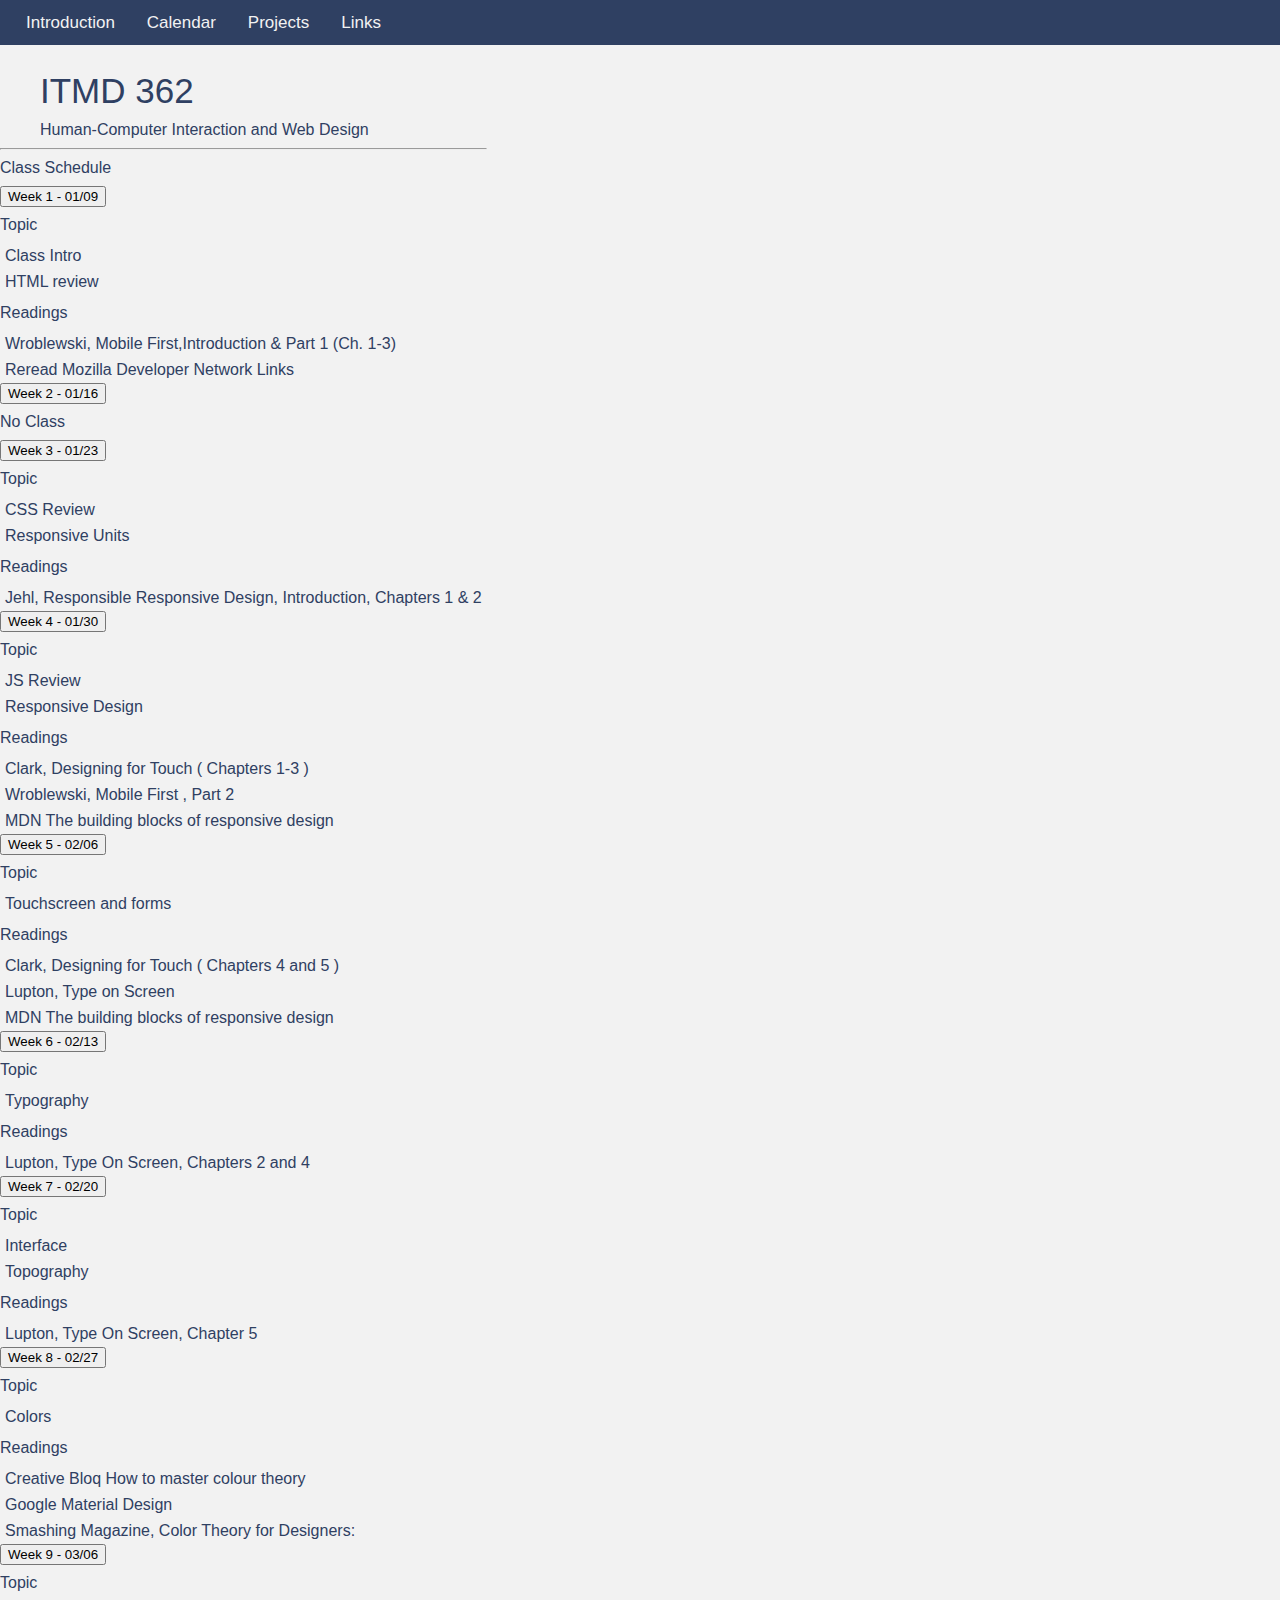
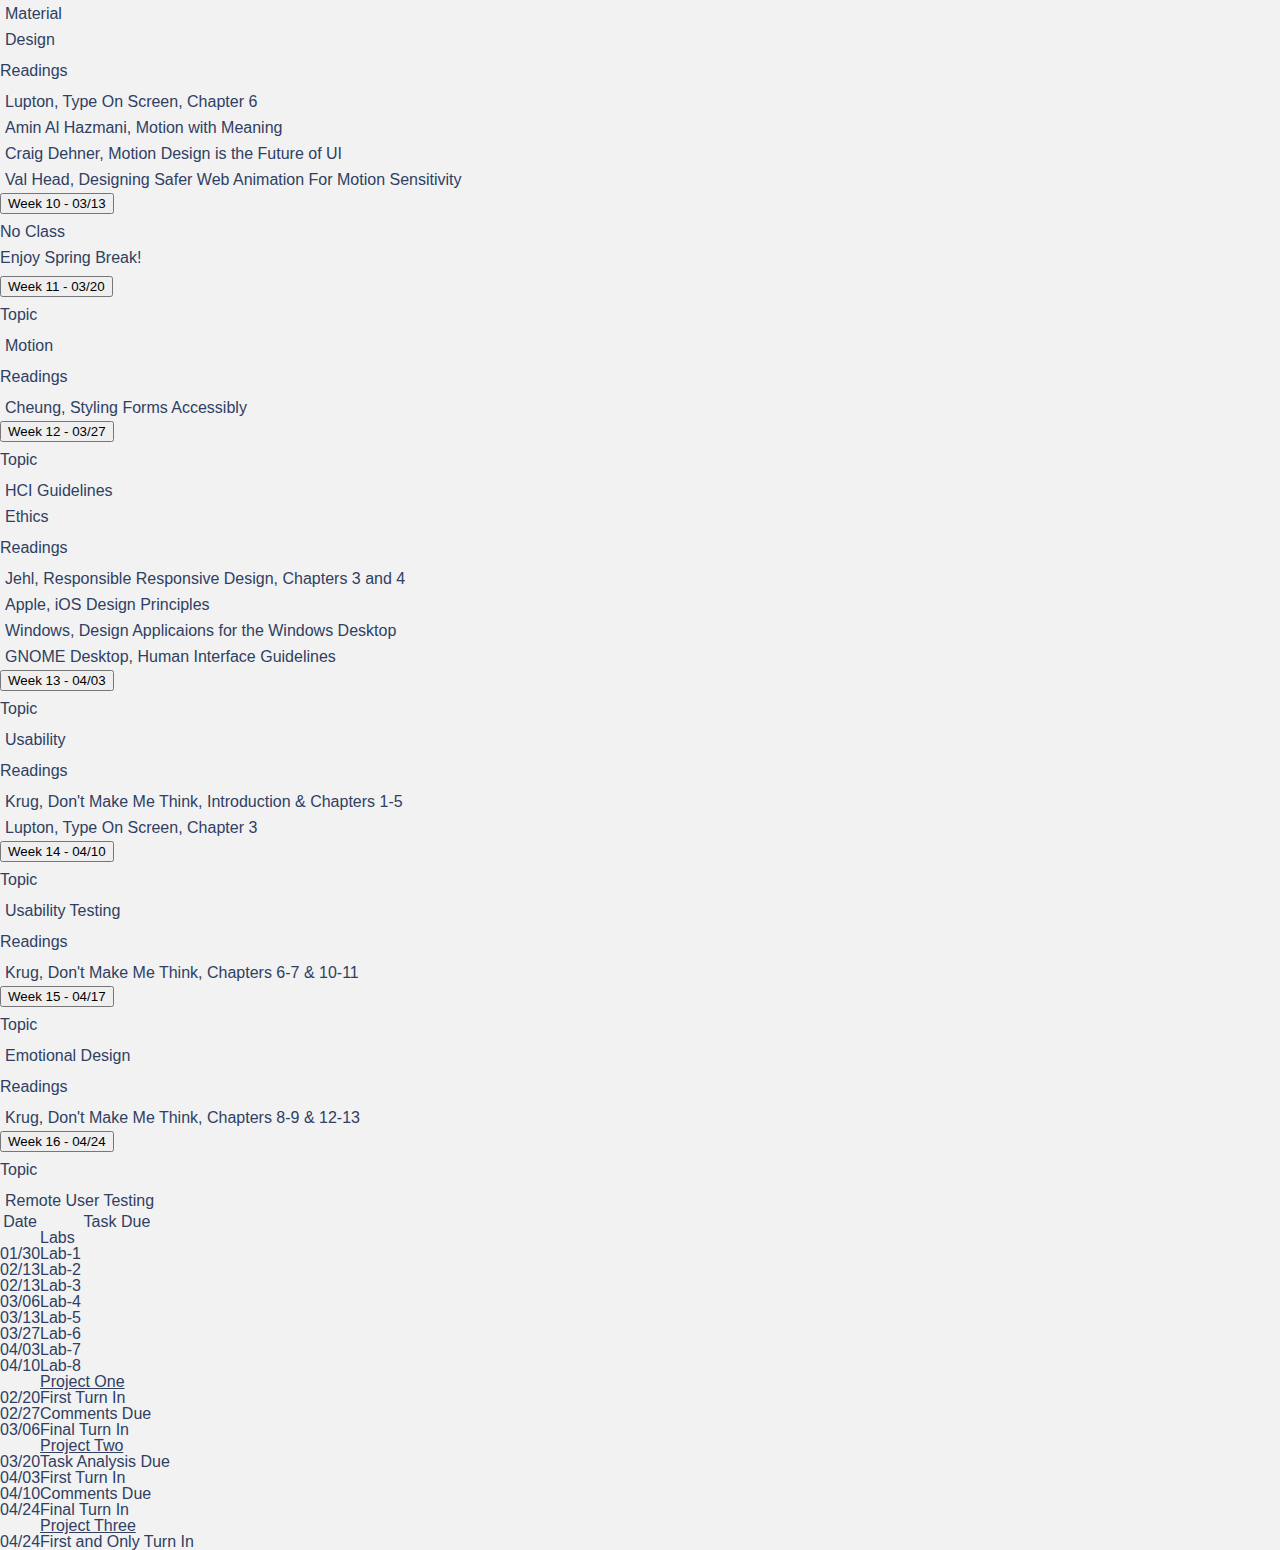
<file: calendar.html>
<!DOCTYPE html>
<html lang="en">
<head>
	<meta charset="utf-8">
	<title>ITMD 362: Human-Computer Interaction and Web Design (Spring 2018)</title>
	<meta name="viewport" content="width=device-width, initial-scale=1.0, shrink-to-fit=no" />
	<link rel="stylesheet" media="screen" href="css/stylesheetreset.css" />
	<link rel="stylesheet" href="css/screen.css" media="screen" />
	<link rel="icon" type="image/x-icon" href="http://web.iit.edu/sites/web/themes/iit_web/favicon.ico">
	<link rel="stylesheet" media="screen" href="css/stylesheetreset.css" />
	<link rel="stylesheet" media="screen" href="css/screen.css"  />
</head>
<body>
<header id="header">
<div class="navbar">
		<a href="index.html">Introduction</a>
        <a href="calendar.html">Calendar</a>
        <a href="projects.html">Projects</a>
        <a href="links.html">Links</a>
	</div>
</header>
	<h1>ITMD 362</h1>
	
	<h3 id="ClassHeader">Human-Computer Interaction and Web&nbsp;Design</h3><hr/>
	<h3 id="ClassID">Class Schedule</h3>


<button class="accordion">Week 1 - 01/09</button>
	<div class="panel">
	
		<h3>Topic</h3>
		<ul>
			<li>Class Intro</li>
			<li>HTML review</li>
		</ul>
	<h3>Readings</h3>
	<ol>
		<li>Wroblewski, <i>Mobile First</i>,Introduction & Part 1 (Ch. 1-3)</li>
		<li>Reread Mozilla Developer Network Links</li>
	</ol>
</div>

<button class="accordion">Week 2 - 01/16 </button>
<div class="panel">
	<h3>No Class</h3>
</div>

<button class="accordion">Week 3 - 01/23</button>
<div class="panel">
<h3>Topic</h3>
    <ul>
		<li>CSS Review</li>
		<li>Responsive Units</li>
	</ul>
	<h3>Readings</h3>
	<ol>
		<li>Jehl, <i>Responsible Responsive Design</i>, Introduction, Chapters 1 & 2</li>
	</ol>
</div>
<button class="accordion">Week 4 - 01/30</button>
<div class="panel">

	<h3>Topic</h3>
    <ul>
		<li>JS Review</li>
		<li>Responsive Design</li>
	</ul>
	<h3>Readings</h3>
	<ol>
		<li>Clark, <i>Designing for Touch</i> ( Chapters 1-3 )</li>
		<li>Wroblewski, <i>Mobile First</i> , Part 2</li>
		<li>MDN The building blocks of responsive design</li>
	</ol>
</div>

<button class="accordion">Week 5 - 02/06 </button>
<div class="panel">
	<h3>Topic</h3>
    <ul>
		<li>Touchscreen and forms</li>
	</ul>
	<h3>Readings</h3>
	<ol>
		<li>Clark, <i>Designing for Touch</i> ( Chapters 4 and 5 )</li>
		<li>Lupton, <i>Type on Screen</i></li>
		<li>MDN The building blocks of responsive design</li>
	</ol>
</div>

<button class="accordion">Week 6 - 02/13</button>
<div class="panel">
<h3>Topic</h3>
    <ul>
		<li>Typography</li>
	</ul>
	<h3>Readings</h3>
	<ol>
		<li>Lupton, <i>Type On Screen</i>, Chapters 2 and 4</li>
	</ol>
</div>
<button class="accordion">Week 7 - 02/20</button>
<div class="panel">

	<h3>Topic</h3>
    <ul>
		<li>Interface</li>
		<li>Topography</li>
	</ul>
	<h3>Readings</h3>
	<ol>
		<li>Lupton, <i>Type On Screen</i>, Chapter 5</li>
	</ol>
</div>

<button class="accordion">Week 8 - 02/27 </button>
<div class="panel">
	<h3>Topic</h3>
    <ul>
		<li>Colors</li>
	</ul>
	<h3>Readings</h3>
	<ol>
		<li>Creative Bloq How to master colour theory</li>
		<li>Google Material Design</li>
		<li>Smashing Magazine, Color Theory for Designers:</li>
	</ol>
</div>

<button class="accordion">Week 9 - 03/06</button>
<div class="panel">
<h3>Topic</h3>
    <ul>
		<li>Material</li>
		<li>Design</li>
	</ul>
	<h3>Readings</h3>
	<ol>
		<li>Lupton, <i>Type On Screen</i>, Chapter 6</li>
		<li>Amin Al Hazmani, Motion with Meaning</li>
		<li>Craig Dehner, Motion Design is the Future of UI</li>
		<li>Val Head, Designing Safer Web Animation For Motion Sensitivity</li>
	</ol>
</div>
<button class="accordion">Week 10 - 03/13</button>
<div class="panel">

	<h3>No Class</h3>
	<h3>Enjoy Spring Break!</h3>
</div>

<button class="accordion">Week 11 - 03/20 </button>
<div class="panel">
<h3>Topic</h3>
	<ul>
		<li>Motion</li>
	</ul>
	<h3>Readings</h3>
	<ol>
		<li>Cheung, Styling Forms Accessibly</li>
	</ol>
</div>

<button class="accordion">Week 12 - 03/27</button>
<div class="panel">
<h3>Topic</h3>
    <ul>
		<li>HCI Guidelines</li>
		<li>Ethics</li>
	</ul>
	<h3>Readings</h3>
	<ol>
		<li>Jehl, <i>Responsible Responsive Design</i>, Chapters 3 and 4</li>
		<li>Apple, iOS Design Principles</li>
		<li>Windows, Design Applicaions for the Windows Desktop</li>
		<li>GNOME Desktop, Human Interface Guidelines</li>
	</ol>
</div>
<button class="accordion">Week 13 - 04/03</button>
<div class="panel">

	<h3>Topic</h3>
    <ul>
		<li>Usability</li>
	</ul>
	<h3>Readings</h3>
	<ol>
		<li>Krug, <i>Don't Make Me Think</i>, Introduction & Chapters 1-5</li>
		<li>Lupton, <i>Type On Screen</i>, Chapter 3</li>
	</ol>
</div>

<button class="accordion">Week 14 - 04/10 </button>
<div class="panel">
	<h3>Topic</h3>
    <ul>
		<li>Usability Testing</li>
	</ul>
	<h3>Readings</h3>
	<ol>
		<li>Krug, <i>Don't Make Me Think</i>, Chapters 6-7 & 10-11</li>
	</ol>
</div>

<button class="accordion">Week 15 - 04/17</button>
<div class="panel">
<h3>Topic</h3>
    <ul>
		<li>Emotional Design</li>
	</ul>
	<h3>Readings</h3>
	<ol>
		<li>Krug, <i>Don't Make Me Think</i>, Chapters 8-9 & 12-13</li>
	</ol>
</div>
<button class="accordion">Week 16 - 04/24</button>
<div class="panel">
<h3>Topic</h3>
    <ul>
		<li>Remote User Testing</li>
	</ul>
</div>

<script>
var acc = document.getElementsByClassName("accordion");
var i;

for (i = 0; i < acc.length; i++) {
    acc[i].addEventListener("click", function() {
        this.classList.toggle("active");
        var panel = this.nextElementSibling;
        if (panel.style.display === "block") {
            panel.style.display = "none";
        } else {
            panel.style.display = "block";
        }
    });
}
</script>
<table id="table2">
<tr>
    <th>Date</th>
    <th>Task Due</th>
  </tr>
  <tr>
    <td> </td>
    <td>Labs</td>
  </tr>
  <tr>
    <td>01/30</td>
    <td>Lab-1</td>
  </tr>
  <tr>
    <td>02/13</td>
    <td>Lab-2</td>
  </tr>
  <tr>
    <td>02/13</td>
    <td>Lab-3</td>
  </tr>
  <tr>
    <td>03/06</td>
    <td>Lab-4</td>
  </tr>
  <tr>
    <td>03/13</td>
    <td>Lab-5</td>
  </tr>
  <tr>
    <td>03/27</td>
    <td>Lab-6</td>
  </tr>
  <tr>
    <td>04/03</td>
    <td>Lab-7</td>
  </tr>
  <tr>
    <td>04/10</td>
    <td>Lab-8</td>
  </tr>
  <tr>
    <td> </td>
    <td><u>Project One</u></td>
  </tr>
  <tr>
    <td>02/20</td>
    <td>First Turn In</td>
  </tr>
  <tr>
    <td>02/27</td>
    <td>Comments Due</td>
  </tr>
  <tr>
    <td>03/06</td>
    <td>Final Turn In</td>
  </tr>
  <tr>
    <td> </td>
    <td><u>Project Two</u></td>
  </tr>
  <tr>
    <td> 03/20</td>
    <td>Task Analysis Due</td>
  </tr>
  <tr>
    <td>04/03</td>
    <td>First Turn In</td>
  </tr>
  <tr>
    <td>04/10</td>
    <td>Comments Due</td>
  </tr>
   <tr>
    <td>04/24</td>
    <td>Final Turn In</td>
  </tr>
  <tr>
    <td> </td>
    <td><u>Project Three</u></td>
  </tr>
  <tr>
    <td>04/24</td>
    <td>First and Only Turn In</td>
  </tr>
  </table>
</body>
</html>
</file>
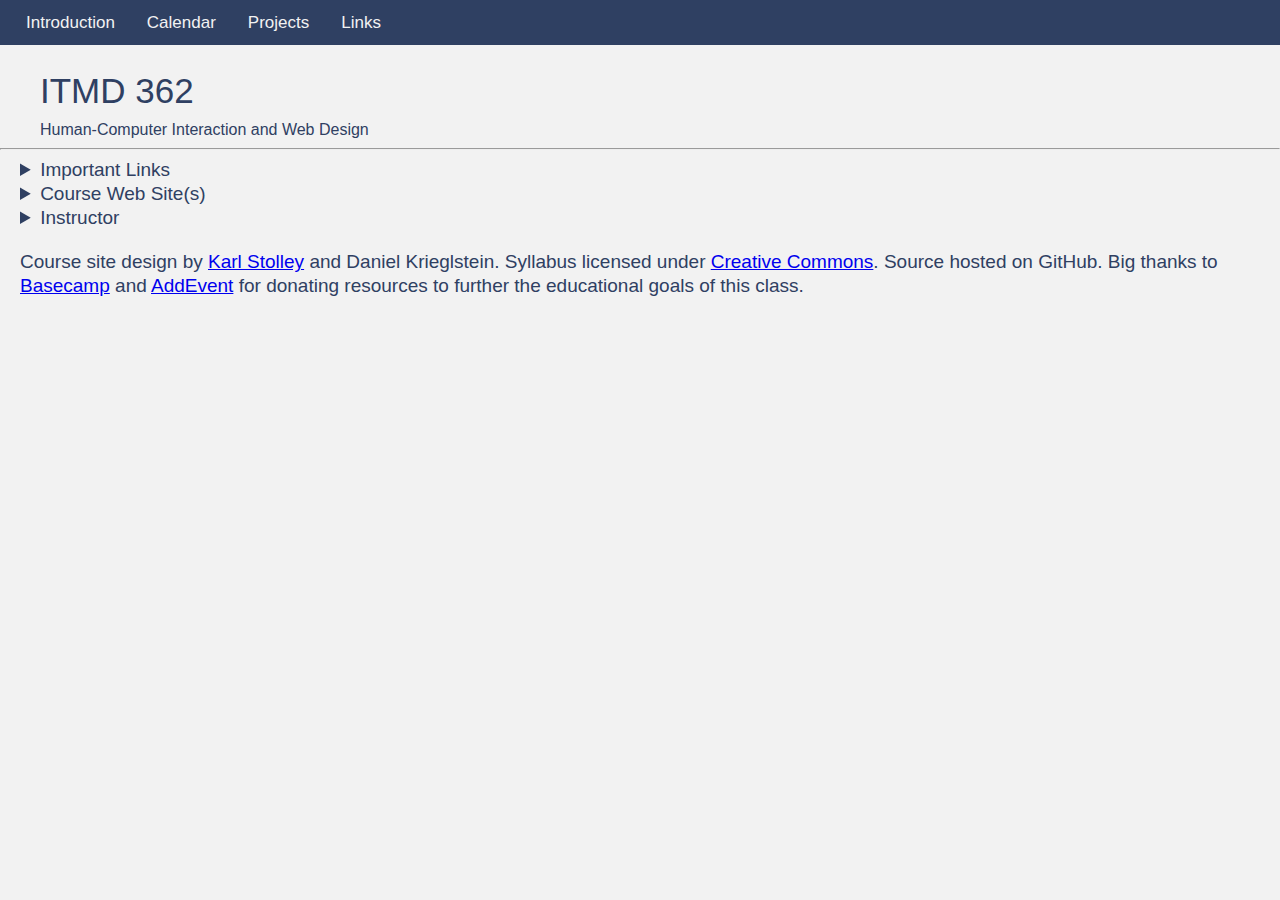
<file: links.html>
<!DOCTYPE html>
<html lang="en">

<head>
	<meta charset="utf-8">
	<title>ITMD 362: Human-Computer Interaction and Web Design (Spring 2018)</title>
	<meta name="viewport" content="width=device-width, initial-scale=1.0, shrink-to-fit=no" />
	<link rel="stylesheet" media="screen" href="css/stylesheetreset.css" />
	<link rel="stylesheet" href="css/screen.css" media="screen" />
	<link rel="icon" type="image/x-icon" href="http://web.iit.edu/sites/web/themes/iit_web/favicon.ico">
	
	
</head>

<body>
<header id="header">
	<div class="navbar">
		<a href="index.html">Introduction</a>
        <a href="calendar.html">Calendar</a>
        <a href="projects.html">Projects</a>
        <a href="links.html">Links</a>
	</div>
    </header>
	<h1>ITMD 362</h1>
	<h3 id="ClassHeader">Human-Computer Interaction and Web&nbsp;Design</h3>
	<hr/>

<aside id="links">
        <details>
          <summary>Important Links</summary>
          <div class="link-group">
            <section id="course-resources">
              <h4>Course Resources</h4>
              <ul>
                <li><a href="https://3.basecamp.com/3649431/projects/">Basecamp</a> (<a href="https://basecamp.com/help/3/guides/apps">apps</a>)</li>
                <li><a href="https://github.com/dkriegls/itmd-362-spring2018">Github repository for his class</a></li>
                <li><a href="syllabus.html">Syllabus</a></li>
              </ul>
            </section>
            <section id="essential-tools">
              <h4>Essential Tools</h4>
              <ul id="essential-links">
                <li><a href="https://validator.w3.org/">HTML Validator</a> (W3.org)</li>
                <li><a href="https://jigsaw.w3.org/css-validator/">CSS Validator</a> (W3.org)</li>
                <li><a href="http://jshint.com/">JSHint</a> (Web)</li>
                <li><a href="http://esprima.org/demo/validate.html">JS Validator</a> (Esprima)</li>
                <li><a href="http://meyerweb.com/eric/tools/css/reset/reset.css">Eric Meyer CSS Reset</a></li>
              </ul>
            </section>
            <section id="essential-references">
              <h4>Essential References</h4>
              <ul>
                <li id="mdn"><a href="https://developer.mozilla.org/en-US/">Mozilla Developer Network</a> (MDN)
                  <ul>
                    <li><a href="https://developer.mozilla.org/en-US/docs/Web/HTML/Reference">HTML</a> &#x2215;
                      <a href="https://developer.mozilla.org/en-US/docs/Web/CSS/Reference">CSS</a> &#x2215;
                      <a href="https://developer.mozilla.org/en-US/docs/Web/JavaScript/Reference">JavaScript</a>
                      <li><a href="https://developer.mozilla.org/en-US/docs/Web/Reference/API">Web APIs &#x26; DOM</a></li>
                    </ul>
                  </li>
                  <li id="technical-specifications">Technical Specifications
                    <ul>
                      <li><a href="http://www.w3.org/TR/html5/">HTML5</a> (W3C)</li>
                      <li><a href="https://developers.whatwg.org">HTML: The Living Standard</a> (WHATWG)</li>
                      <li><a href="http://www.w3.org/Style/CSS/Overview.en.html">CSS</a> (W3C)</li>
                      <li><a href="http://www.ecma-international.org/ecma-262/7.0/index.html">ECMAScript 2016</a> (Ecma)</li>
                    </ul>
                  </li>
                </ul>
              </section>
          </div>
        </details>
          <section id="websites">
            <details>
              <summary>Course Web Site&#40;s&#41;</summary>
              <a href="https://dkriegls.github.io/itmd-362-spring2018/"><p>Course Web Site</p></a>
            </details>
          </section>
        </aside>
        <aside id="instructor">
          <details>
            <summary>Instructor</summary>
            <ul>
              <li><a href="https://appliedtech.iit.edu/people/daniel-krieglstein">Prof. Daniel Krieglstein</a></li>
              <li><a href="mailto:dkriegls@gmail.com">dkriegls@gmail.com</a></li>
              <li><a href="https://www.linkedin.com/in/danielkrieglstein">danielkrieglstein</a> on Linkedin</li>
              <li id="office-hours">
                <b>Office hours are by request just before or after class or via GChat when avaiable</b>. I&#39;m ususally signed into GChat.
                Message me any time. I always make students a priority.
              </li>
            </ul>
          </details>
        </aside>
        <footer id="footer">
          <p class="fineprint">
            Course site design by <a href="https://karlstolley.com/">Karl Stolley</a> and Daniel Krieglstein.
            Syllabus licensed under
            <a href="http://creativecommons.org/licenses/by/4.0/" rel="license">Creative Commons</a>.
            Source hosted on GitHub. Big thanks to
            <a href="https://basecamp.com">Basecamp</a> and
            <a href="https://www.addevent.com/">AddEvent</a> for donating resources to further
            the educational goals of this class.
          </p>
        </footer>

      
     </body>
</html>
</file>
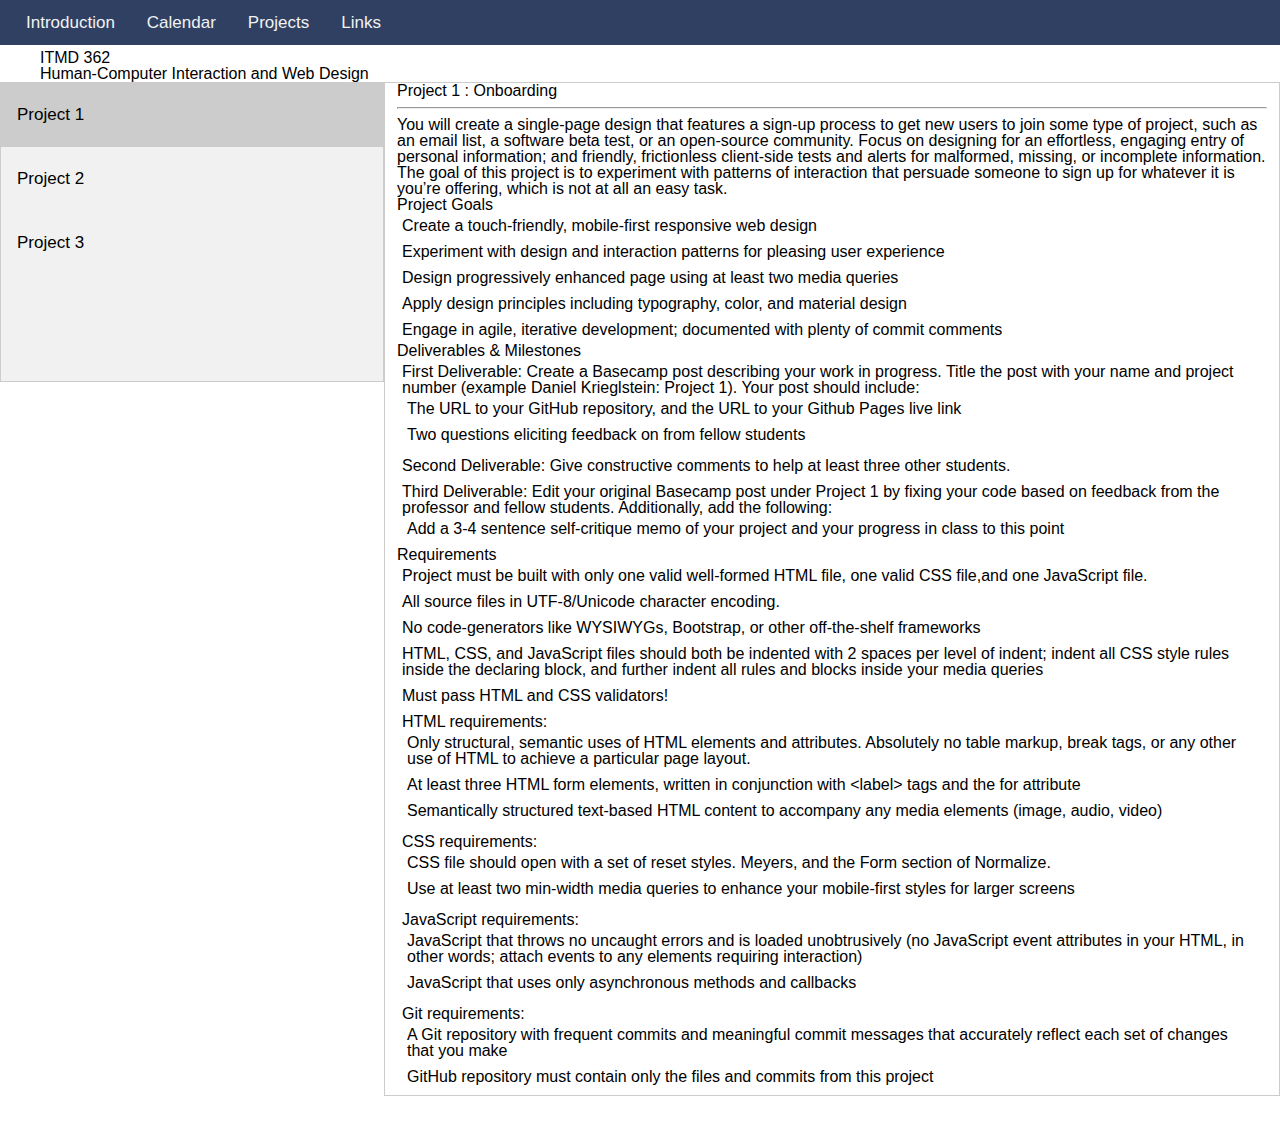
<file: projects.html>
<!DOCTYPE html>
<html lang="en">

<head>
	<meta charset="utf-8">
	<title>ITMD 362: Human-Computer Interaction and Web Design (Spring 2018)</title>
	<meta name="viewport" content="width=device-width, initial-scale=1.0, shrink-to-fit=no" />
	<link rel="stylesheet" media="screen" href="css/stylesheetreset.css" />
	<link rel="stylesheet" href="OLDcss/projectscreen.css" media="screen" />
	<link rel="icon" type="image/x-icon" href="http://web.iit.edu/sites/web/themes/iit_web/favicon.ico">
	
	
</head>

<body>
<header id="header">
	<div class="navbar">
		<a href="index.html">Introduction</a>
        <a href="calendar.html">Calendar</a>
        <a href="projects.html">Projects</a>
        <a href="index.html#links">Links</a>
	</div>
    </header>
	<h1>ITMD 362</h1>
	<h3 id="ClassHeader">Human-Computer Interaction and Web&nbsp;Design</h3>
<div class="tab">
  <button class="tablinks" onclick="openCity(event, 'Project1')" id="defaultOpen">Project 1</button>
  <button class="tablinks" onclick="openCity(event, 'Project2')">Project 2</button>
  <button class="tablinks" onclick="openCity(event, 'Project3')">Project 3</button>
</div>


<div id="Project1" class="tabcontent">
	<h2>Project 1 : Onboarding</h2>
	<hr/>
	<section>
		<p>
		You will create a single-page design that features a sign-up process to get new users to join some 
		type of project, such as an email list, a software beta test, or an open-source community. Focus on 
		designing for an effortless, engaging entry of personal information; and friendly, frictionless 
		client-side tests and alerts for malformed, missing, or incomplete information. The goal of this
		project is to experiment with patterns of interaction that persuade someone to sign up for whatever
		it is you’re offering, which is not at all an easy task.
		</p>
	<h3>Project Goals</h3>
	<ul>
		<li>Create a touch-friendly, mobile-first responsive web design</li>
		<li>Experiment with design and interaction patterns for pleasing user experience</li>
		<li>Design progressively enhanced page using at least two media queries</li>
		<li>Apply design principles including typography, color, and material design</li>
		<li>Engage in agile, iterative development; documented with plenty of commit comments</li>
	</ul>
	</section>
	<section class="deliverables">
	<h4>Deliverables &amp; Milestones</h4>
	<ol>
		<li>
			<strong>First Deliverable:</strong> Create a Basecamp post describing your work
			in progress. Title the post with your name and project number (example Daniel Krieglstein: Project 1). Your post should
			include:
			<ul>
				<li>The URL to your GitHub repository, and the URL to your Github Pages live link</li>
				<li>Two questions eliciting feedback on from fellow students</li>
			</ul> 
		</li>
		<li><strong>Second Deliverable:</strong> Give constructive comments to help at least three other students.</li>
		<li><strong>Third Deliverable:</strong> Edit your original Basecamp post under Project 1 by fixing your code 
			based on feedback from the professor and fellow students. Additionally, add the following:
		<ul>
			<li>Add a 3-4 sentence self-critique memo of your project and your progress in class to this point</li>
		</ul>
		</li>
	</ol>
	</section>
	<section class="requirements">
		<h4>Requirements</h4>
		<ul>
			<li>Project must be built with only one valid well-formed HTML file, one valid CSS file,and one JavaScript file.</li>
			<li>All source files in UTF-8/Unicode character encoding.</li>
			<li>No code-generators like WYSIWYGs, Bootstrap, or other off-the-shelf frameworks</li>
			<li>HTML, CSS, and JavaScript files should both be indented with 2 spaces per level of
				indent; indent all CSS style rules inside the declaring block, and further indent all
				rules and blocks inside your media queries</li>
			<li>Must pass HTML and CSS validators!</li>
			<li>HTML requirements:
			<ol>
				<li>Only structural, semantic uses of HTML elements and attributes. <b>Absolutely no</b>
					table markup, break tags, or any other use of HTML to achieve a particular page
					layout.
				</li>
				<li>At least three HTML form elements, written in conjunction with
					<code>&lt;label&gt;</code> tags and the <code>for</code> attribute</li>
				<li>Semantically structured text-based HTML content to accompany any media elements (image, audio, video)</li>
			</ol>
			</li>
			<li>CSS requirements:
				<ol>
					<li>CSS file should open with a set of reset styles. Meyers, and the Form section of Normalize. </li>
					<li>Use at least two min-width media queries to enhance your mobile-first styles for larger screens</li>
				</ol>
			</li>
			<li>JavaScript requirements:
				<ol>
					<li>
						JavaScript that throws no uncaught errors and is loaded unobtrusively (no JavaScript
						event attributes in your HTML, in other words; attach events to any elements
						requiring interaction)
					</li>
					<li>JavaScript that uses only asynchronous methods and callbacks</li>
				</ol>
			</li>
			<li>Git requirements:
				<ol>
					<li>A Git repository with frequent commits and meaningful commit messages that accurately reflect each set of changes that you make</li>
					<li>GitHub repository must contain <b>only</b> the files and commits from this project</li>
				</ol>
			</li>
		</ul>
	</section>
	</div>

	<div id="Project2" class="tabcontent">
		<h2>Redesign THIS! Website</h2>
		<hr/>
			<section class="description">
				<h4>Project Description</h4>
				<p>
				Some of the very worst designed websites you’ll come across are for banking, credit card
				payment, HR portals, and other non-optional websites for certain classes of customers or
				workers. Self-selected teams of 3 students will redesign this website. Additionally, you will
				add a compelling log in page, as if this were an on-line course for sale. Your redesigned should 
				employ sound principles of human-computer interaction, user experience, and emotional design.
				</p>
			</section>
			<section class="goals">
				<h4>Project Goals</h4>
				<ul>
					<li>Conduct a task analysis for creating a user-centered design</li>
					<li>
						Apply design principles including color/material, typography, accessible media, and
						grid-based design.
					</li>
					<li>
						Execute a progressively enhanced, touch-friendly, mobile-first responsive design focused
						on system users and tasks.
					</li>
					<li>
						Write informative text content; catch error conditions and guide users accordingly.
					</li>
					<li>Experiment with design and interaction patterns for pleasing user experience.</li>
					<li>
						Engage in agile, iterative web design and development within a team-based work-flow on
						GitHub, via pull requests and code reviews.
					</li>
				</ul>
			</section>
			<section class="deliverables">
				<h4>Deliverables &amp; Milestones</h4>
				<ol>
					<li>
						<strong>Lab 5</strong> Whole team: Create a group or join a group on Basecamp
						Project 2: Group Sign Up. Groups should be 3 people each. Group names should be creative. Each group 
						member should list their GitHub username and one team member should be chosen to initiate lab 5.
					</li>
					<li>
						<strong>First Deliverable: Task Analysis</strong> Whole Team: Create a Basecamp post describing your work in 
						progress. Title the post with your team name and project number (example: Team Wonder Women - Project 2). Your post should include 
						the full names of all team members, and a screen-by-screen task analysis of your redesign. Use screen shots and simple text to explain your plan of action.
					</li>
					<li>
						<strong>Second Deliverable:</strong> Whole Team: Update your project 2 Basecamp post with the URL to 
						your group GitHub repository, live link (GitHub pages), and two questions eliciting feedback from fellow students.
					</li>
					<li>
						<strong>Comments:</strong> Individual: Give constructive comments
						to help at least three other teams.
					</li>
					<li>
						<strong>Final Deliverable:</strong>Whole Team: Revise your team Basecamp post under Project 2
						to add links to each member's individual fork of the group GitHub repository. Individual forks should include README.md files with
						following:
						<ul>
							<li>
								A 3-4 sentence self-critique memo of your project and your progress in class to this point.
							</li>
						</ul>
					</li>
				</ol>
			</section>
			<section class="requirements">
				<h4>Requirements</h4>
				<ul>
					<li>
						All source files in UTF-8/Unicode character encoding.
					</li>
					<li>
						No code-generators like WYSIWYGs, Bootstrap, or other off-the-shelf frameworks
					</li>
					<li>
						HTML, CSS, and JavaScript files should both be indented with 2 spaces per level 
						of indent; indent all CSS style rules inside the declaring block, and further indent all 
						rules and blocks inside your media queries.
					</li>
					<li>Must pass HTML and CSS validators!</li>
					<li>HTML requirements:
					<ol>
						<li>
							Only structural, semantic uses of HTML elements and attributes. <b>Absolutely no</b>
							table markup, break tags, or any other use of HTML to achieve a particular page
							layout.
						</li>
						<li>
							Valid HTML form elements, written in conjunction with <code>&lt;label&gt;</code>
							tags and the <code>for</code> attribute.
						</li>
						<li>
							Semantically structured text-based HTML content to accompany any media elements
							(image, audio, video)
						</li>
					</ol>
					</li>
					<li>CSS requirements:
					<ol>
						<li>
							CSS file should open with a set of reset styles. Meyers, and the Form section of Normalize.
						</li>
						<li>
							Use at least two min-width media queries to enhance your mobile-first styles for
							larger screens.
						</li>
					</ol>
					</li>
					<li>JavaScript requirements:
					<ol>
						<li>
							JavaScript that throws no uncaught errors and is loaded unobtrusively (no JavaScript
							event attributes in your HTML, in other words; attach events to any elements
							requiring interaction).
						</li>
						<li>
							JavaScript that uses only asynchronous methods and callbacks
						</li>
					</ol>
					</li>
					<li>Git requirements:
					<ol>
					<li>
						Whole team: A shared team Git repository with frequent commits from each team member
						and meaningful commit messages that accurately reflect each set of changes.
					</li>
					<li>
						Each team member: An individual Git repository with feature branches, frequent
						commits, and meaningful commit messages that accurately reflect each set of changes
						that you make, including experimental work that you ultimately might not push
						upstream to the shared group repository.
					</li>
					<li>
						All GitHub repositories (team and individual) must contain <b>only</b> the files and
						commits from this project.
					</li>
					</ol>
					</li>
				</ul>
			</section>
			</div>

			<div id="Project3" class="tabcontent">
				<h2>User-Tested, Revised Web Portal</h2>
				<hr/>
				<section class="description">
					<h4>Project Description</h4>
					<p>
						The final project of the course asks you to subject your group’s redesign
						project to a series of low-stakes user tests, and to suggest improvements to the 
						website, based on what you learn through your user tests.
					</p>
					<p>
						You should structure your tests around the guidance in Chapter 9 of Krug’s book. You are
						welcome to use as a starting point his sample script and recording release
						form available <a href="http://www.sensible.com/downloads-rsme.html">at Krug’s
						website</a>. However, your script must be modified to match your specific project and
						tasks, obviously.
					</p>
				</section>
				<section class="goals">
					<h4>Project Goals</h4>
					<ul>
						<li>
							Evaluate user interface designs with human subjects.
						</li>
						<li>
							Demonstrate how user-centered concerns can be incorporated into system development life
							cycles.
						</li>
						<li>
							Explain the need to evaluate system usability.
						</li>
						<li>
							Conduct usability tests on mobile and traditional devices.
						</li>
					</ul>
				</section>
				<section class="deliverables">
					<h4>Deliverables &amp; Milestones</h4>
					<ol class="deliverables">
						<li>
							Create a Basecamp post for the group describing your work.
							Title the post with the same group name and project 3. Your post should include the names of your group members and the
							following&#x3a;
						<ul>
							<li>
								Testing script with a welcome to your participant, an explanation of the process, and an outline of the exact
								tasks you will be asking participants to complete.
							</li> 
							<li>Testing notes + 3 major issues per participant.</li>
							<li>A group-authored recommendation report on the three most pressing issues identified through your testing, including:
							<ul>
								<li>an explanation as to why the issues you’ve selected are most pressing.</li>
								<li>possible approach to implementing fixes/improvements to address the issue.</li>
								<li>future usability tests you’d run to ensure the quality of the fix.</li>
								</ul>
							</li>
						</ul>
						</li>
					</ol>
				</section>
				<section class="requirements">
					<h4>Requirements</h4>
					<ul>
						<li>
							Test your site with three different participants <b>not</b> in our class. At least one
							participant should use a mobile device (phone or tablet); at least one should use a
							traditional device (desktop or laptop)
						</li>
						<li>
							When possible, have participants use their own devices (but have a backup device ready
							to use)
						</li>
						<li>
							Figure out how to best involve online students in your group who cannot be present on
							campus for testing; include those details in your site plan
						</li>
					</ul>
				</section>
        
     
</div>	
<script>
function openCity(evt, cityName) {
    var i, tabcontent, tablinks;
    tabcontent = document.getElementsByClassName("tabcontent");
    for (i = 0; i < tabcontent.length; i++) {
        tabcontent[i].style.display = "none";
    }
    tablinks = document.getElementsByClassName("tablinks");
    for (i = 0; i < tablinks.length; i++) {
        tablinks[i].className = tablinks[i].className.replace(" active", "");
    }
    document.getElementById(cityName).style.display = "block";
    evt.currentTarget.className += " active";
}

// Get the element with id="defaultOpen" and click on it
document.getElementById("defaultOpen").click();
</script>
</body>
</html>
</file>
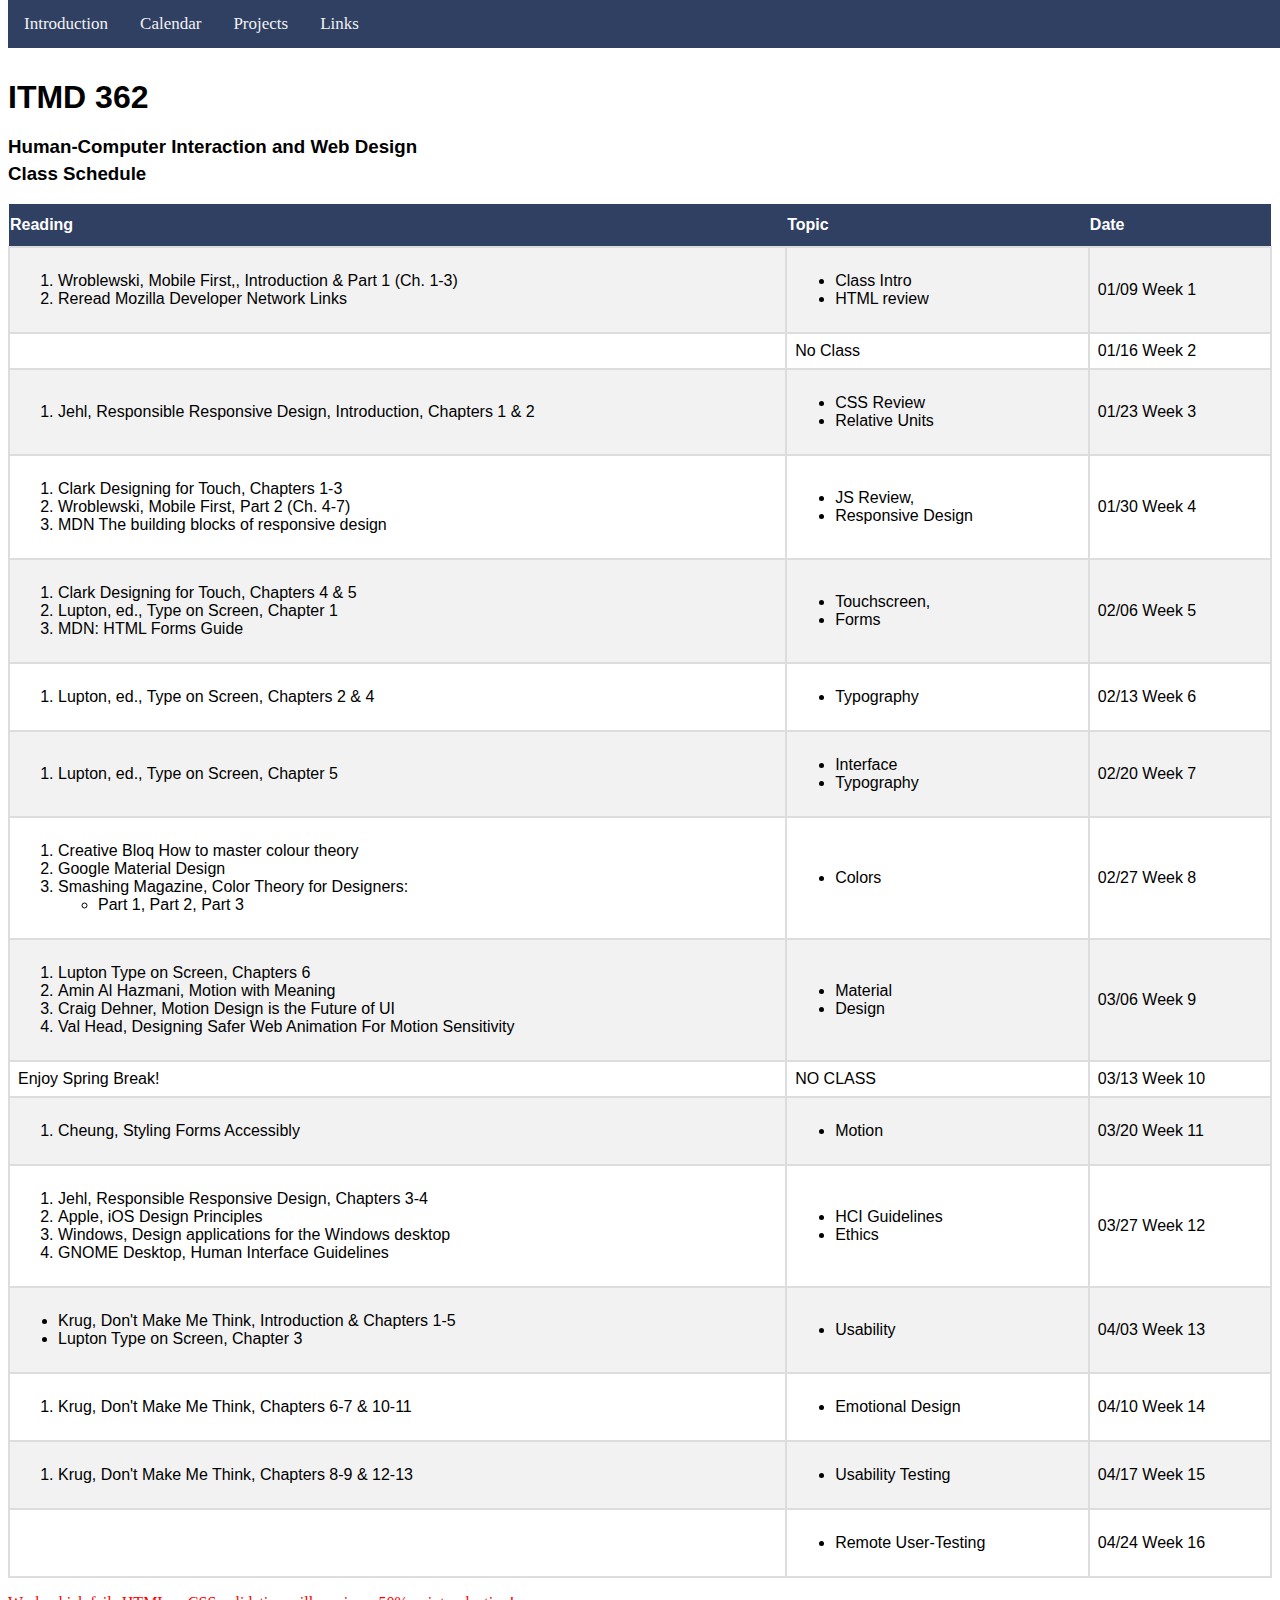
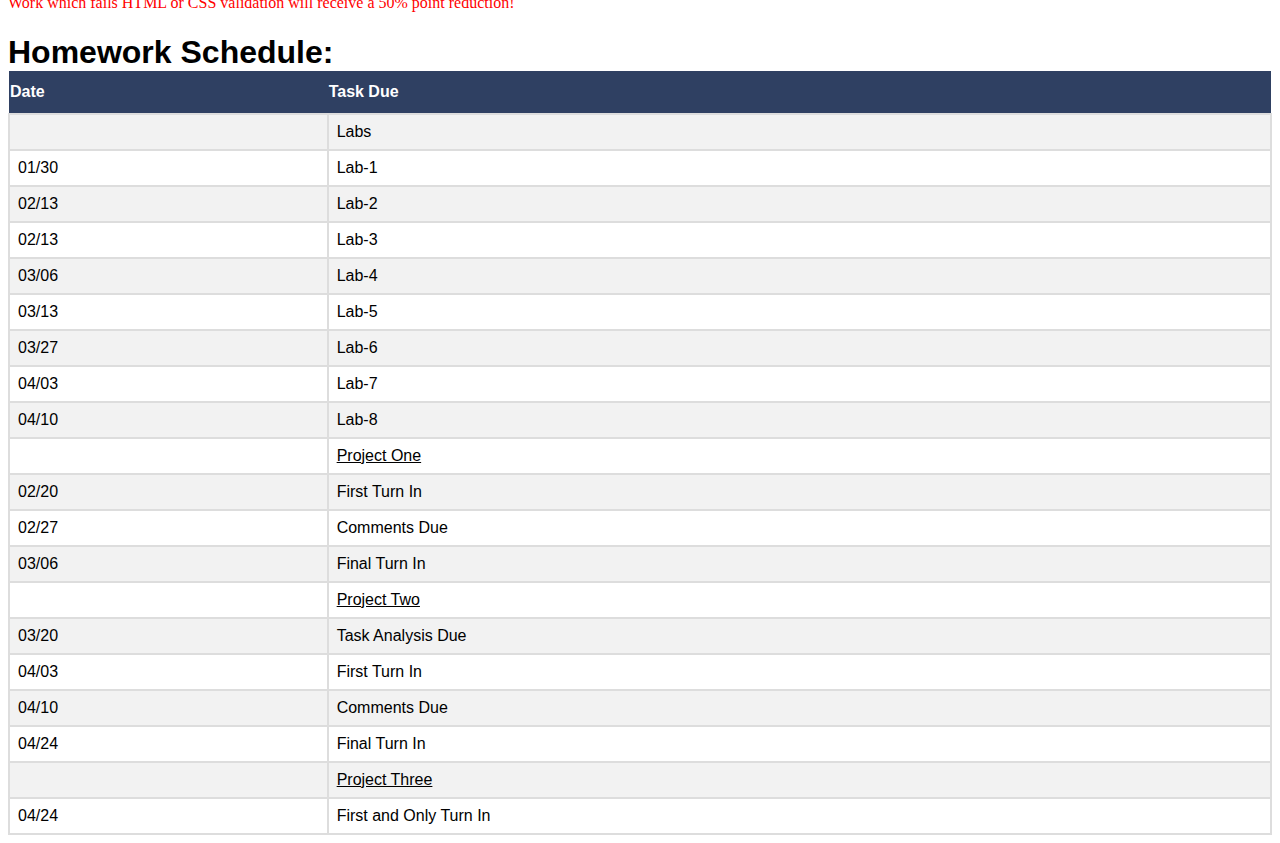
<file: calendar/calendar.html>
<!DOCTYPE html>
<html lang="en">
<head>
	<title>Course Calendar</title>
	<link rel="stylesheet" media="screen" href="project2.css" />
</head>
<body>
<header>
<div class="navbar">
		<a href="../index.html">Introduction</a>
        <a href="../calendar/calendar.html">Calendar</a>
        <a href="../projects/projects.html">Projects</a>
        <a href="../index.html#links">Links</a>
	</div>
</header>
	<h1>ITMD 362</h1>
	
	<h3 id="ClassHeader">Human-Computer Interaction and Web&nbsp;Design</h3>
	<h3>Class Schedule</h3>
<table id="table">
  <tr>
    <th>Reading</th>
    <th>Topic</th>
    <th>Date</th>
  </tr>
  <tr>
    <td><ol>
  <li>Wroblewski, Mobile First,,
Introduction & Part 1 (Ch. 1-3)</li>
  <li>Reread Mozilla Developer Network Links</li>
</ol></td>
    <td><ul>
  <li>Class Intro</li>
  <li>HTML review</li>
	</ul> </td>
    <td>01/09 Week 1</td>
  </tr>
  <tr>
    <td> </td>
    <td>No Class</td>
    <td>01/16 Week 2</td>
  </tr>
  <tr>
   <td><ol>
  <li>Jehl, Responsible Responsive Design,
Introduction, Chapters 1 & 2</li>
  </ol></td>
    <td><ul>
  <li>CSS Review</li>
  <li>Relative Units</li>
	</ul></td>
    <td>01/23 Week 3</td>
  </tr>
  <tr>
    <td><ol>
  <li>Clark Designing for Touch,
Chapters 1-3</li>
	<li>Wroblewski, Mobile First,
Part 2 (Ch. 4-7)</li>
	<li>MDN The building blocks of responsive design</li>
  </ol></td>
    <td><ul>
  <li>JS Review, </li>
  <li>Responsive Design</li>
	</ul></td>
    <td>01/30 Week 4</td>
  </tr>
  <tr>
    <td><ol>
  <li>Clark Designing for Touch,
Chapters 4 & 5</li>
	<li>Lupton, ed., Type on Screen,
Chapter 1</li>
	<li>MDN: HTML Forms Guide</li>
  </ol></td>
    <td><ul>
  <li>Touchscreen, </li>
  <li>Forms</li>
	</ul></td>
    <td>02/06 Week 5</td>
  </tr>
  <tr>
    <td><ol>
    <li>Lupton, ed., Type on Screen,
Chapters 2 & 4</li>
	</ol></td>
    <td><ul>
    <li>Typography</li>
    </ul></td>
    <td>02/13 Week 6</td>
  </tr>
  <tr>
    <td><ol>
    <li>Lupton, ed., Type on Screen,
Chapter 5</li>
	</ol></td>
    <td><ul>
    <li>Interface</li>
    <li>Typography</li>
    </ul></td>
    <td>02/20 Week 7</td>
  </tr>
  <tr>
    <td><ol>
    <li>Creative Bloq How to master colour theory</li>
    <li>Google Material Design</li>
    <li>Smashing Magazine, Color Theory for Designers:</li>
    <ul>
    <li>Part 1, Part 2, Part 3</li>
    </ul>
    </ol></td>
    <td><ul>
    <li>Colors</li>
    </ul>
    <td>02/27 Week 8</td>
  </tr>
  <td><ol>
  <li>Lupton Type on Screen,
Chapters 6</li>
<li>Amin Al Hazmani, Motion with Meaning</li>
<li>Craig Dehner, Motion Design is the Future of UI</li>
<li>Val Head, Designing Safer Web Animation For Motion Sensitivity</li>
</ol></td>
    <td><ul>
    <li>Material </li>
    <li>Design</li>
    </ul></td>
    <td>03/06 Week 9</td>
  </tr>
  <tr>
    <td>Enjoy Spring Break!</td>
    <td>NO CLASS</td>
    <td>03/13 Week 10</td>
  </tr>
  <tr>
    <td><ol>
    <li>Cheung, Styling Forms Accessibly</li>
    </ol></td>
    <td><ul>
    <li>Motion</li>
    </ul></td>
    <td>03/20 Week 11</td>
  </tr>
  <tr>
    <td><ol>
    <li>Jehl, Responsible Responsive Design,
Chapters 3-4</li>
<li>Apple, iOS Design Principles</li>
<li>Windows, Design applications for the Windows desktop</li>
<li>GNOME Desktop, Human Interface Guidelines</li>
</ol></td>
    <td><ul>
    <li>HCI Guidelines</li>
    <li>Ethics</li>
    </ul></td>
    <td>03/27 Week 12</td>
  </tr>
  <tr>
    <td><ul>
    <li>Krug, Don't Make Me Think,
Introduction & Chapters 1-5</li>
<li>Lupton Type on Screen,
Chapter 3</li>
</ul></td>
<td><ul>
<li>Usability</li>
</ul></td>
    <td>04/03 Week 13</td>
  </tr>
  <tr>
    <td><ol>
    <li>Krug, Don't Make Me Think,
Chapters 6-7 & 10-11</li>
</ol></td>
    <td><ul>
    <li>Emotional Design</li>
    </ul></td>
    <td>04/10 Week 14</td>
  </tr>
  <tr>
    <td><ol>
    <li>Krug, Don't Make Me Think,
Chapters 8-9 & 12-13</li>
</ol></td>
    <td><ul>
    <li>Usability Testing</li>
    </ul></td>
    <td>04/17 Week 15</td>
  </tr>
  <tr>
    <td> </td>
    <td><ul>
    <li>Remote User-Testing</li>
    </ul></td>
    <td>04/24 Week 16</td>
  </tr>
</table>
<p> Work which fails HTML or CSS validation will receive a 50% point reduction!</p>
<h1>Homework Schedule:</h1>
<table id="table">
<tr>
    <th>Date</th>
    <th>Task Due</th>
  </tr>
  <tr>
    <td> </td>
    <td>Labs</td>
  </tr>
  <tr>
    <td>01/30</td>
    <td>Lab-1</td>
  </tr>
  <tr>
    <td>02/13</td>
    <td>Lab-2</td>
  </tr>
  <tr>
    <td>02/13</td>
    <td>Lab-3</td>
  </tr>
  <tr>
    <td>03/06</td>
    <td>Lab-4</td>
  </tr>
  <tr>
    <td>03/13</td>
    <td>Lab-5</td>
  </tr>
  <tr>
    <td>03/27</td>
    <td>Lab-6</td>
  </tr>
  <tr>
    <td>04/03</td>
    <td>Lab-7</td>
  </tr>
  <tr>
    <td>04/10</td>
    <td>Lab-8</td>
  </tr>
  <tr>
    <td> </td>
    <td><u>Project One</u></td>
  </tr>
  <tr>
    <td>02/20</td>
    <td>First Turn In</td>
  </tr>
  <tr>
    <td>02/27</td>
    <td>Comments Due</td>
  </tr>
  <tr>
    <td>03/06</td>
    <td>Final Turn In</td>
  </tr>
  <tr>
    <td> </td>
    <td><u>Project Two</u></td>
  </tr>
  <tr>
    <td> 03/20</td>
    <td>Task Analysis Due</td>
  </tr>
  <tr>
    <td>04/03</td>
    <td>First Turn In</td>
  </tr>
  <tr>
    <td>04/10</td>
    <td>Comments Due</td>
  </tr>
   <tr>
    <td>04/24</td>
    <td>Final Turn In</td>
  </tr>
  <tr>
    <td> </td>
    <td><u>Project Three</u></td>
  </tr>
  <tr>
    <td>04/24</td>
    <td>First and Only Turn In</td>
  </tr>
  </table>
</body>
</html>
</file>
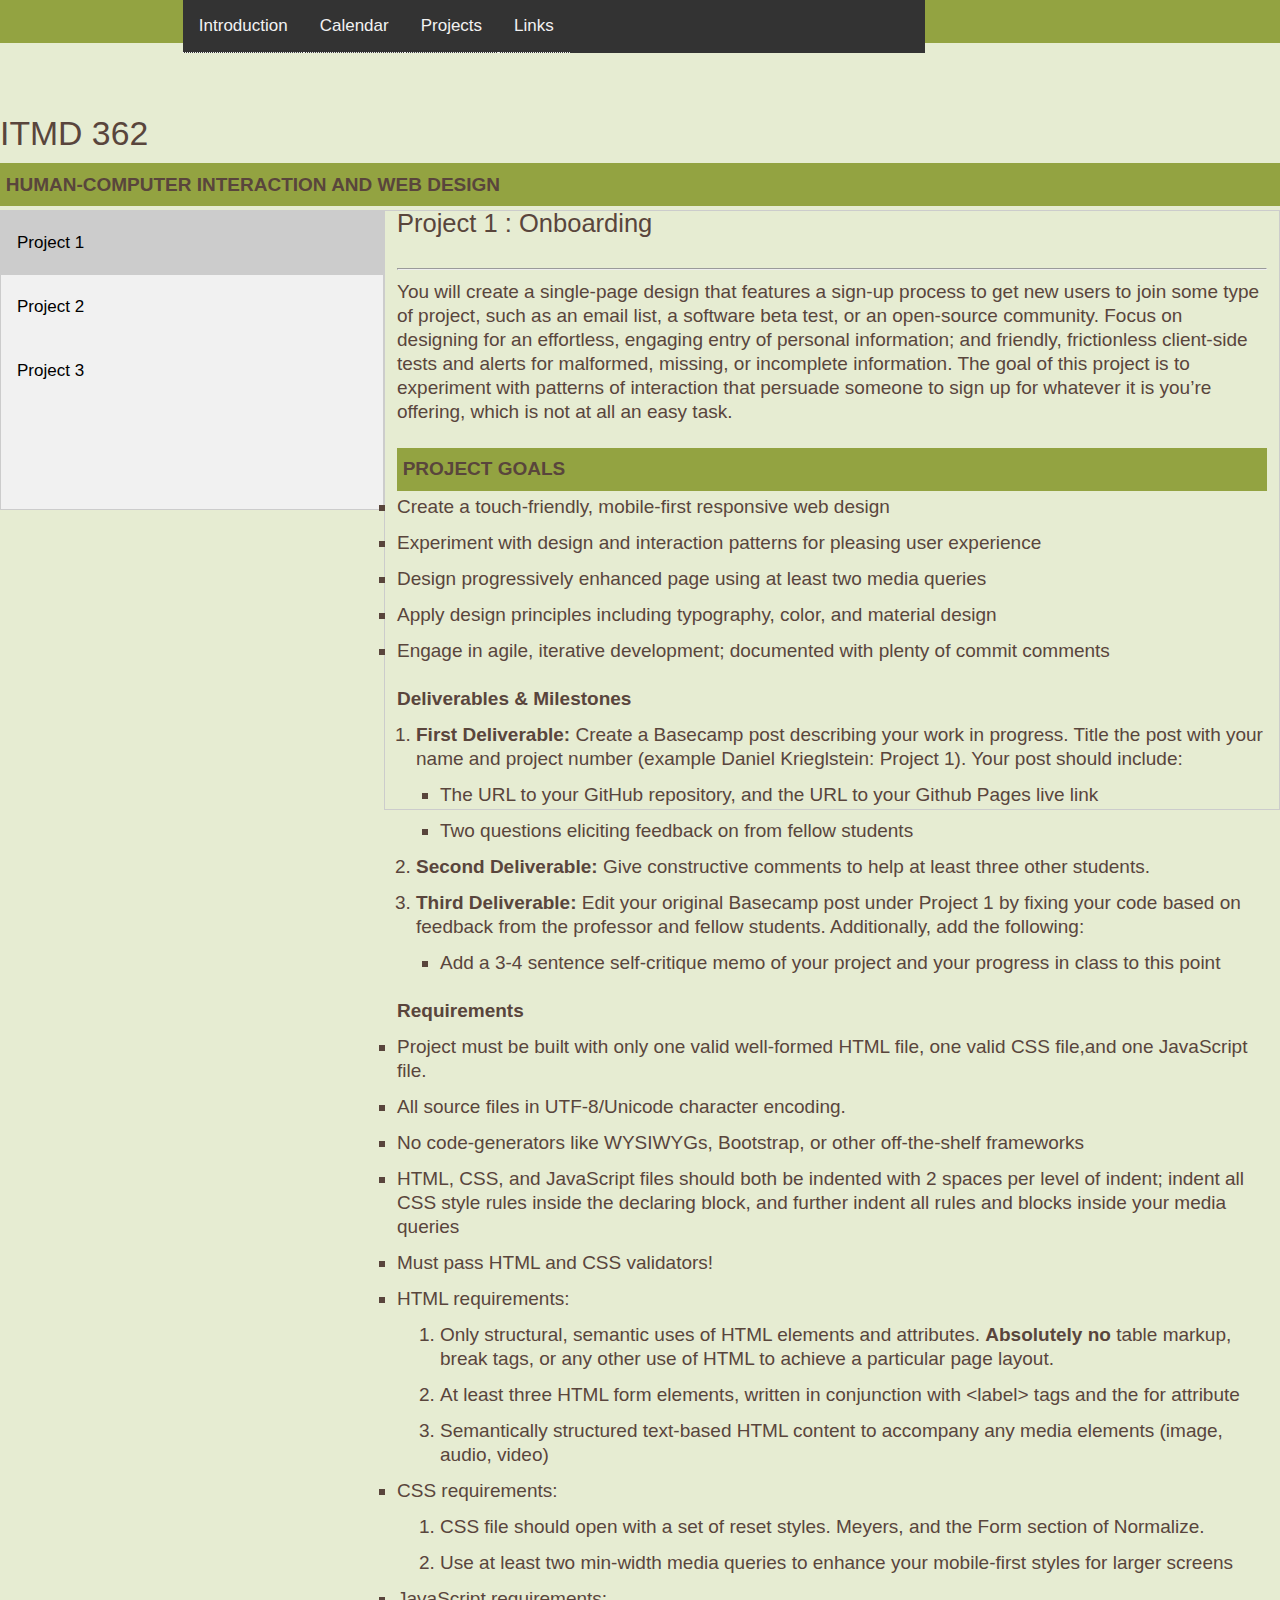
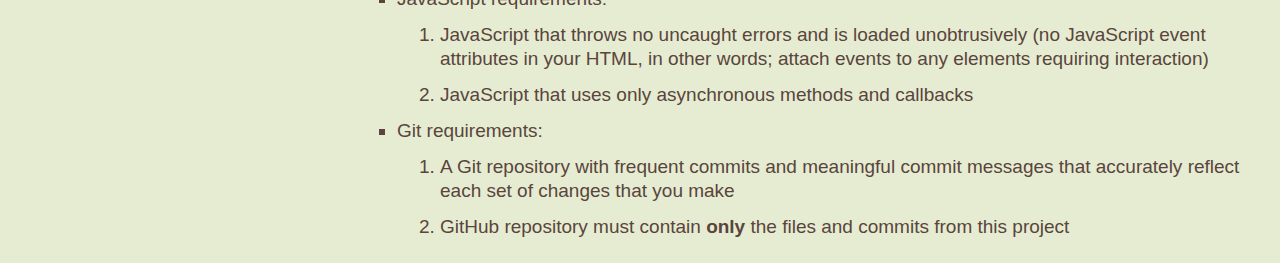
<file: projects/projects.html>
<!DOCTYPE html>
<html lang="en">

<head>
	<meta charset="utf-8">
	<title>ITMD 362: Human-Computer Interaction and Web Design (Spring 2018)</title>
	<meta name="viewport" content="width=device-width, initial-scale=1.0, shrink-to-fit=no" />
	<link rel="stylesheet" href="screen.css" media="screen" />
	<link rel="icon" type="image/x-icon" href="http://web.iit.edu/sites/web/themes/iit_web/favicon.ico">
	
	
</head>

<body>
<header id="header">
	<div class="navbar">
		<a href="../index.html">Introduction</a>
        <a href="../calendar/calendar.html">Calendar</a>
        <a href="../projects/projects.html">Projects</a>
        <a href="../index.html#links">Links</a>
	</div>
    </header>
	<h1>ITMD 362</h1>
	<h3 id="ClassHeader">Human-Computer Interaction and Web&nbsp;Design</h3>
<div class="tab">
  <button class="tablinks" onclick="openCity(event, 'Project1')" id="defaultOpen">Project 1</button>
  <button class="tablinks" onclick="openCity(event, 'Project2')">Project 2</button>
  <button class="tablinks" onclick="openCity(event, 'Project3')">Project 3</button>
</div>


<div id="Project1" class="tabcontent">
	<h2>Project 1 : Onboarding</h2>
	<hr/>
	<section>
		<p>
		You will create a single-page design that features a sign-up process to get new users to join some 
		type of project, such as an email list, a software beta test, or an open-source community. Focus on 
		designing for an effortless, engaging entry of personal information; and friendly, frictionless 
		client-side tests and alerts for malformed, missing, or incomplete information. The goal of this
		project is to experiment with patterns of interaction that persuade someone to sign up for whatever
		it is you’re offering, which is not at all an easy task.
		</p>
	<h3>Project Goals</h3>
	<ul>
		<li>Create a touch-friendly, mobile-first responsive web design</li>
		<li>Experiment with design and interaction patterns for pleasing user experience</li>
		<li>Design progressively enhanced page using at least two media queries</li>
		<li>Apply design principles including typography, color, and material design</li>
		<li>Engage in agile, iterative development; documented with plenty of commit comments</li>
	</ul>
	</section>
	<section class="deliverables">
	<h4>Deliverables &amp; Milestones</h4>
	<ol>
		<li>
			<strong>First Deliverable:</strong> Create a Basecamp post describing your work
			in progress. Title the post with your name and project number (example Daniel Krieglstein: Project 1). Your post should
			include:
			<ul>
				<li>The URL to your GitHub repository, and the URL to your Github Pages live link</li>
				<li>Two questions eliciting feedback on from fellow students</li>
			</ul> 
		</li>
		<li><strong>Second Deliverable:</strong> Give constructive comments to help at least three other students.</li>
		<li><strong>Third Deliverable:</strong> Edit your original Basecamp post under Project 1 by fixing your code 
			based on feedback from the professor and fellow students. Additionally, add the following:
		<ul>
			<li>Add a 3-4 sentence self-critique memo of your project and your progress in class to this point</li>
		</ul>
		</li>
	</ol>
	</section>
	<section class="requirements">
		<h4>Requirements</h4>
		<ul>
			<li>Project must be built with only one valid well-formed HTML file, one valid CSS file,and one JavaScript file.</li>
			<li>All source files in UTF-8/Unicode character encoding.</li>
			<li>No code-generators like WYSIWYGs, Bootstrap, or other off-the-shelf frameworks</li>
			<li>HTML, CSS, and JavaScript files should both be indented with 2 spaces per level of
				indent; indent all CSS style rules inside the declaring block, and further indent all
				rules and blocks inside your media queries</li>
			<li>Must pass HTML and CSS validators!</li>
			<li>HTML requirements:
			<ol>
				<li>Only structural, semantic uses of HTML elements and attributes. <b>Absolutely no</b>
					table markup, break tags, or any other use of HTML to achieve a particular page
					layout.
				</li>
				<li>At least three HTML form elements, written in conjunction with
					<code>&lt;label&gt;</code> tags and the <code>for</code> attribute</li>
				<li>Semantically structured text-based HTML content to accompany any media elements (image, audio, video)</li>
			</ol>
			</li>
			<li>CSS requirements:
				<ol>
					<li>CSS file should open with a set of reset styles. Meyers, and the Form section of Normalize. </li>
					<li>Use at least two min-width media queries to enhance your mobile-first styles for larger screens</li>
				</ol>
			</li>
			<li>JavaScript requirements:
				<ol>
					<li>
						JavaScript that throws no uncaught errors and is loaded unobtrusively (no JavaScript
						event attributes in your HTML, in other words; attach events to any elements
						requiring interaction)
					</li>
					<li>JavaScript that uses only asynchronous methods and callbacks</li>
				</ol>
			</li>
			<li>Git requirements:
				<ol>
					<li>A Git repository with frequent commits and meaningful commit messages that accurately reflect each set of changes that you make</li>
					<li>GitHub repository must contain <b>only</b> the files and commits from this project</li>
				</ol>
			</li>
		</ul>
	</section>
	</div>

	<div id="Project2" class="tabcontent">
		<h2>Redesign THIS! Website</h2>
		<hr/>
			<section class="description">
				<h4>Project Description</h4>
				<p>
				Some of the very worst designed websites you’ll come across are for banking, credit card
				payment, HR portals, and other non-optional websites for certain classes of customers or
				workers. Self-selected teams of 3 students will redesign this website. Additionally, you will
				add a compelling log in page, as if this were an on-line course for sale. Your redesigned should 
				employ sound principles of human-computer interaction, user experience, and emotional design.
				</p>
			</section>
			<section class="goals">
				<h4>Project Goals</h4>
				<ul>
					<li>Conduct a task analysis for creating a user-centered design</li>
					<li>
						Apply design principles including color/material, typography, accessible media, and
						grid-based design.
					</li>
					<li>
						Execute a progressively enhanced, touch-friendly, mobile-first responsive design focused
						on system users and tasks.
					</li>
					<li>
						Write informative text content; catch error conditions and guide users accordingly.
					</li>
					<li>Experiment with design and interaction patterns for pleasing user experience.</li>
					<li>
						Engage in agile, iterative web design and development within a team-based work-flow on
						GitHub, via pull requests and code reviews.
					</li>
				</ul>
			</section>
			<section class="deliverables">
				<h4>Deliverables &amp; Milestones</h4>
				<ol>
					<li>
						<strong>Lab 5</strong> Whole team: Create a group or join a group on Basecamp
						Project 2: Group Sign Up. Groups should be 3 people each. Group names should be creative. Each group 
						member should list their GitHub username and one team member should be chosen to initiate lab 5.
					</li>
					<li>
						<strong>First Deliverable: Task Analysis</strong> Whole Team: Create a Basecamp post describing your work in 
						progress. Title the post with your team name and project number (example: Team Wonder Women - Project 2). Your post should include 
						the full names of all team members, and a screen-by-screen task analysis of your redesign. Use screen shots and simple text to explain your plan of action.
					</li>
					<li>
						<strong>Second Deliverable:</strong> Whole Team: Update your project 2 Basecamp post with the URL to 
						your group GitHub repository, live link (GitHub pages), and two questions eliciting feedback from fellow students.
					</li>
					<li>
						<strong>Comments:</strong> Individual: Give constructive comments
						to help at least three other teams.
					</li>
					<li>
						<strong>Final Deliverable:</strong>Whole Team: Revise your team Basecamp post under Project 2
						to add links to each member's individual fork of the group GitHub repository. Individual forks should include README.md files with
						following:
						<ul>
							<li>
								A 3-4 sentence self-critique memo of your project and your progress in class to this point.
							</li>
						</ul>
					</li>
				</ol>
			</section>
			<section class="requirements">
				<h4>Requirements</h4>
				<ul>
					<li>
						All source files in UTF-8/Unicode character encoding.
					</li>
					<li>
						No code-generators like WYSIWYGs, Bootstrap, or other off-the-shelf frameworks
					</li>
					<li>
						HTML, CSS, and JavaScript files should both be indented with 2 spaces per level 
						of indent; indent all CSS style rules inside the declaring block, and further indent all 
						rules and blocks inside your media queries.
					</li>
					<li>Must pass HTML and CSS validators!</li>
					<li>HTML requirements:
					<ol>
						<li>
							Only structural, semantic uses of HTML elements and attributes. <b>Absolutely no</b>
							table markup, break tags, or any other use of HTML to achieve a particular page
							layout.
						</li>
						<li>
							Valid HTML form elements, written in conjunction with <code>&lt;label&gt;</code>
							tags and the <code>for</code> attribute.
						</li>
						<li>
							Semantically structured text-based HTML content to accompany any media elements
							(image, audio, video)
						</li>
					</ol>
					</li>
					<li>CSS requirements:
					<ol>
						<li>
							CSS file should open with a set of reset styles. Meyers, and the Form section of Normalize.
						</li>
						<li>
							Use at least two min-width media queries to enhance your mobile-first styles for
							larger screens.
						</li>
					</ol>
					</li>
					<li>JavaScript requirements:
					<ol>
						<li>
							JavaScript that throws no uncaught errors and is loaded unobtrusively (no JavaScript
							event attributes in your HTML, in other words; attach events to any elements
							requiring interaction).
						</li>
						<li>
							JavaScript that uses only asynchronous methods and callbacks
						</li>
					</ol>
					</li>
					<li>Git requirements:
					<ol>
					<li>
						Whole team: A shared team Git repository with frequent commits from each team member
						and meaningful commit messages that accurately reflect each set of changes.
					</li>
					<li>
						Each team member: An individual Git repository with feature branches, frequent
						commits, and meaningful commit messages that accurately reflect each set of changes
						that you make, including experimental work that you ultimately might not push
						upstream to the shared group repository.
					</li>
					<li>
						All GitHub repositories (team and individual) must contain <b>only</b> the files and
						commits from this project.
					</li>
					</ol>
					</li>
				</ul>
			</section>
			</div>

			<div id="Project3" class="tabcontent">
				<h2>User-Tested, Revised Web Portal</h2>
				<hr/>
				<section class="description">
					<h4>Project Description</h4>
					<p>
						The final project of the course asks you to subject your group’s redesign
						project to a series of low-stakes user tests, and to suggest improvements to the 
						website, based on what you learn through your user tests.
					</p>
					<p>
						You should structure your tests around the guidance in Chapter 9 of Krug’s book. You are
						welcome to use as a starting point his sample script and recording release
						form available <a href="http://www.sensible.com/downloads-rsme.html">at Krug’s
						website</a>. However, your script must be modified to match your specific project and
						tasks, obviously.
					</p>
				</section>
				<section class="goals">
					<h4>Project Goals</h4>
					<ul>
						<li>
							Evaluate user interface designs with human subjects.
						</li>
						<li>
							Demonstrate how user-centered concerns can be incorporated into system development life
							cycles.
						</li>
						<li>
							Explain the need to evaluate system usability.
						</li>
						<li>
							Conduct usability tests on mobile and traditional devices.
						</li>
					</ul>
				</section>
				<section class="deliverables">
					<h4>Deliverables &amp; Milestones</h4>
					<ol class="deliverables">
						<li>
							Create a Basecamp post for the group describing your work.
							Title the post with the same group name and project 3. Your post should include the names of your group members and the
							following&#x3a;
						<ul>
							<li>
								Testing script with a welcome to your participant, an explanation of the process, and an outline of the exact
								tasks you will be asking participants to complete.
							</li> 
							<li>Testing notes + 3 major issues per participant.</li>
							<li>A group-authored recommendation report on the three most pressing issues identified through your testing, including:
							<ul>
								<li>an explanation as to why the issues you’ve selected are most pressing.</li>
								<li>possible approach to implementing fixes/improvements to address the issue.</li>
								<li>future usability tests you’d run to ensure the quality of the fix.</li>
								</ul>
							</li>
						</ul>
						</li>
					</ol>
				</section>
				<section class="requirements">
					<h4>Requirements</h4>
					<ul>
						<li>
							Test your site with three different participants <b>not</b> in our class. At least one
							participant should use a mobile device (phone or tablet); at least one should use a
							traditional device (desktop or laptop)
						</li>
						<li>
							When possible, have participants use their own devices (but have a backup device ready
							to use)
						</li>
						<li>
							Figure out how to best involve online students in your group who cannot be present on
							campus for testing; include those details in your site plan
						</li>
					</ul>
				</section>
        
     
</div>	
<script>
function openCity(evt, cityName) {
    var i, tabcontent, tablinks;
    tabcontent = document.getElementsByClassName("tabcontent");
    for (i = 0; i < tabcontent.length; i++) {
        tabcontent[i].style.display = "none";
    }
    tablinks = document.getElementsByClassName("tablinks");
    for (i = 0; i < tablinks.length; i++) {
        tablinks[i].className = tablinks[i].className.replace(" active", "");
    }
    document.getElementById(cityName).style.display = "block";
    evt.currentTarget.className += " active";
}

// Get the element with id="defaultOpen" and click on it
document.getElementById("defaultOpen").click();
</script>
</body>
</html>
</file>
<file: css/screen.css>
/*CSS for Mobile Screen*/
@media screen and (max-width: 480px){

	html {
		font-family: "Depot New W00", Helvetica, Arial, sans-serif;
		padding-top: 0;
		background-color: #f2f2f2;
		color: #2F4062;
		float:left;
	}
	#content, #links, #footer {
		margin-top:20px;
		margin-left:20px;
		font-size: 1.1875em;         /* ~ 19px base font size */
		line-height: 1.2631578947em; /* ~ 24px base line height */
	}
	#header{
		margin-top:60px;
	}
	h1{
		font-size: 35px; /* ~ 33.761px @ 19px/em */
		line-height: 1.0663191256em; /* ~ 36px @ 33.761px/em */
		padding: 0.3554397085em; /* ~ 12px @ 33.761px/em */
	}
	h2{
		font-size:18px;
		margin-bottom:10px;
		padding-left: 12px;
	}
	h3{
		margin-top:10px;
		margin-bottom:10px;
	}
	nav {
		font-weight: 200;
	}
	.tagline{
		padding-left:12px;
	}
	#links {
		margin:0 0 0 20px;
		font-size: 1.1875em;         /* ~ 19px base font size */
		line-height: 1.2631578947em; /* ~ 24px base line height */
	}
	#instructor{
		
		margin-left:20px;
		font-size: 1.1875em;         /* ~ 19px base font size */
		line-height: 1.2631578947em; /* ~ 24px base line height */
	}
	.navbar {
		font-family: "Lato", sans-serif;
		overflow: hidden;
		background-color: #2F4062;
		position: fixed;
		top: 0;
		width: 100%;
	}

	.navbar a {
		float: left;
		display: block;
		color: #f2f2f2;
		text-align: center;
		padding: 12px ;
		text-decoration: none;
		font-size: 17px;
	}

	.navbar a:hover {
		background: #ddd;
		color: black;
	}
/* Calendar Page*/

.accordion {
    background-color: #eee;
    color: #444;
    cursor: pointer;
    padding: 18px;
    width: 100%;
    border: none;
    text-align: left;
    outline: none;
    font-size: 15px;
    transition: 0.4s;
}

.active, .accordion:hover {
    background-color: #ccc; 
}

.panel {
    padding: 0 18px;
    display: none;
    background-color: white;
    overflow: hidden;
}
#ClassID{
	
	margin:10px;
}
/* Project Tabs */
	#ClassHeader{
		font-size:18px;
		margin-bottom:10px;
		padding-left: 12px;
	}
	h3{
		font-size:20px;
	}
	h4{
		font-size:20px;
	}
	p{
		margin-bottom:10px;
	}
	li{
		margin:10px;
	}
	.tab {
		overflow: hidden;
		border: 1px solid #ccc;
		background-color: #f1f1f1;
	}

	.tab button {
		background-color: inherit;
		float: left;
		border: none;
		outline: none;
		cursor: pointer;
		padding: 14px 16px;
		transition: 0.3s;
	}

	.tab button:hover {
		background-color: #ddd;
	}

	.tab button.active {
		background-color: #ccc;
	}

	.tabcontent {
		display: none;
		padding: 6px 12px;
		border: 1px solid #ccc;
		border-top: none;
	}
}

/*
	CSS For Desktop Screen
*/

@media screen and (min-width: 1200px){
	html {
		font-family: "Depot New W00", Helvetica, Arial, sans-serif;
		padding-top: 0;
		background-color: #f2f2f2;
		color: #2F4062;
		float:left;
	}
	#content, #links, #footer {
		margin-top:20px;
		margin-left:20px;
		font-size: 1.1875em;         /* ~ 19px base font size */
		line-height: 1.2631578947em; /* ~ 24px base line height */
	}
	#header{
		margin-top:60px;
	}
	#ClassIndexHeader{
		padding-left:40px;
	}
	h1{
		font-size: 35px; /* ~ 33.761px @ 19px/em */
		line-height: 1.0663191256em; /* ~ 36px @ 33.761px/em */
		padding: 0.3554397085em; /* ~ 12px @ 33.761px/em */
	}
	h2{
		font-size:18px;
		margin-bottom:10px;
		padding-left: 12px;
	}
	h3{
		margin-top:10px;
		margin-bottom:10px;
	}
	nav {
		font-weight: 200;
	}
	.tagline{
		padding-left:12px;
	}
	#links {
		margin:0 0 0 20px;
		font-size: 1.1875em;         /* ~ 19px base font size */
		line-height: 1.2631578947em; /* ~ 24px base line height */
	}
	#instructor{
		
		margin-left:20px;
		font-size: 1.1875em;         /* ~ 19px base font size */
		line-height: 1.2631578947em; /* ~ 24px base line height */
	}
	.navbar {
		font-family: "Lato", sans-serif;
		overflow: hidden;
		background-color: #2F4062;
		position: fixed;
		top: 0;
		width: 100%;
	}

	.navbar a {
		float: left;
		display: block;
		color: #f2f2f2;
		text-align: center;
		padding: 12px ;
		text-decoration: none;
		font-size: 17px;
	}

	.navbar a:hover {
		background: #ddd;
		color: black;
	}
	/* Horizontal Tab Bar */
.tab {
    float: left;
    border: 1px solid #ccc;
    background-color: #f1f1f1;
    width: 30%;
    height: 300px;
}

/* Style the buttons inside the tab */
.tab button {
    display: block;
    background-color: inherit;
    color: black;
    padding: 22px 16px;
    width: 100%;
    border: none;
    outline: none;
    text-align: left;
    cursor: pointer;
    transition: 0.3s;
    font-size: 17px;
}

/* Change background color of buttons on hover */
.tab button:hover {
    background-color: #ddd;
}

/* Create an active/current "tab button" class */
.tab button.active {
    background-color: #ccc;
}

/* Style the tab content */
.tabcontent {
    float: left;
    padding: 0px 12px;
    border: 1px solid #ccc;
    width: 70%;
    
    height: 100%;
	margin-bottom:30px;
}

h1{
	padding-left : 40px;
	margin-bottom:0px;
}
#ClassHeader{
	margin-top: 0px;
	padding-left:40px;
}
li{
	padding:5px;
	
}
/*Navbar CSS*/
.navbar {
  overflow: hidden;
  
  position: fixed;
  top: 0;
  width: 100%;
  padding-left:10px;
   background-color: #2F4062;
    color: white;
}

.navbar a {
  float: left;
  display: block;
  color: #f2f2f2;
  text-align: center;
  padding: 14px 16px;
  text-decoration: none;
  font-size: 17px;
}

.navbar a:hover {
  background: #ddd;
  color: black;
}

.main {
  padding: 16px;
  margin-top: 30px;
  height: 1500px; 
}
* {box-sizing: border-box}
body {font-family: "Lato", sans-serif;}
	
	#essential-links{
		padding: 0px;
		
	}
}
</file>
<file: OLDcss/projectscreen.css>
body {
	margin:0;
	padding-top:50px;
}
h1{
	padding-left : 40px;
	margin-bottom:0px;
}
#ClassHeader{
	margin-top: 0px;
	padding-left:40px;
}
li{
	padding:5px;
	
}
/*Navbar CSS*/
.navbar {
  overflow: hidden;
  
  position: fixed;
  top: 0;
  width: 100%;
  padding-left:10px;
   background-color: #2F4062;
    color: white;
}

.navbar a {
  float: left;
  display: block;
  color: #f2f2f2;
  text-align: center;
  padding: 14px 16px;
  text-decoration: none;
  font-size: 17px;
}

.navbar a:hover {
  background: #ddd;
  color: black;
}

.main {
  padding: 16px;
  margin-top: 30px;
  height: 1500px; 
}
* {box-sizing: border-box}
body {font-family: "Lato", sans-serif;}

/* Horizontal Tab Bar */
.tab {
    float: left;
    border: 1px solid #ccc;
    background-color: #f1f1f1;
    width: 30%;
    height: 300px;
}

/* Style the buttons inside the tab */
.tab button {
    display: block;
    background-color: inherit;
    color: black;
    padding: 22px 16px;
    width: 100%;
    border: none;
    outline: none;
    text-align: left;
    cursor: pointer;
    transition: 0.3s;
    font-size: 17px;
}

/* Change background color of buttons on hover */
.tab button:hover {
    background-color: #ddd;
}

/* Create an active/current "tab button" class */
.tab button.active {
    background-color: #ccc;
}

/* Style the tab content */
.tabcontent {
    float: left;
    padding: 0px 12px;
    border: 1px solid #ccc;
    width: 70%;
    
    height: 100%;
	margin-bottom:30px;
}
</file>
<file: calendar/project2.css>
body{
	padding-top:50px;
	
}
#table , h1, h3{
    font-family: "Trebuchet MS", Arial, Helvetica, sans-serif;
    border-collapse: collapse;
    width: 100%;
}

#table td, #customers th {
    border: 2px solid #ddd;
    padding: 8px;
}

#table tr:nth-child(even){background-color: #f2f2f2;}

#table tr:hover {background-color: #ddd;}

#table th {
    padding-top: 12px;
    padding-bottom: 12px;
    text-align: left;
    background-color: #2F4062;
    color: white;
}
p {
color: red;
}
h1 {
	margin-bottom: 0px;
	color: black;
}
#ClassHeader{
	margin-top:20px;
	margin-bottom:0px;
}
h3{
	margin-top: 5px;
}
/*Navigation */
nav {
  font-weight: 200;
  
}
.navbar {
  overflow: hidden;
  background-color: #2F4062;
  position: fixed;
  top: 0;
  width: 100%;
 
}

.navbar a {
  float: left;
  display: block;
  color: #f2f2f2;
  text-align: center;
  padding: 14px 16px;
  text-decoration: none;
  font-size: 17px;
}

.navbar a:hover {
  background: #ddd;
  color: black;
}
</file>
<file: css/stylesheetreset.css>
/* http://meyerweb.com/eric/tools/css/reset/ 
   v2.0 | 20110126
   License: none (public domain)
*/

html, body, div, span, applet, object, iframe,
h1, h2, h3, h4, h5, h6, p, blockquote, pre,
a, abbr, acronym, address, big, cite, code,
del, dfn, em, img, ins, kbd, q, s, samp,
small, strike, strong, sub, sup, tt, var,
b, u, i, center,
dl, dt, dd, ol, ul, li,
fieldset, form, label, legend,
table, caption, tbody, tfoot, thead, tr, th, td,
article, aside, canvas, details, embed, 
figure, figcaption, footer, header, hgroup, 
menu, nav, output, ruby, section, summary,
time, mark, audio, video {
	margin: 0;
	padding: 0;
	border: 0;
	font-size: 100%;
	font: inherit;
	vertical-align: baseline;
}
/* HTML5 display-role reset for older browsers */
article, aside, details, figcaption, figure, 
footer, header, hgroup, menu, nav, section {
	display: block;
}
body {
	line-height: 1;
}
ol, ul {
	list-style: none;
}
blockquote, q {
	quotes: none;
}
blockquote:before, blockquote:after,
q:before, q:after {
	content: '';
	content: none;
}
table {
	border-collapse: collapse;
	border-spacing: 0;
}
</file>
<file: projects/screen.css>
/* http://meyerweb.com/eric/tools/css/reset/
   v2.0 | 20110126
   License: none (public domain)
*/
/* stylelint-disable */
/* Keep reset CSS to one minified line */
a,abbr,acronym,address,applet,article,aside,audio,b,big,blockquote,body,canvas,caption,center,cite,code,dd,del,details,dfn,div,dl,dt,em,embed,fieldset,figcaption,figure,footer,form,h1,h2,h3,h4,h5,h6,header,hgroup,html,i,iframe,img,ins,kbd,label,legend,li,mark,menu,nav,object,ol,output,p,pre,q,ruby,s,samp,section,small,span,strike,strong,sub,summary,sup,table,tbody,td,tfoot,th,thead,time,tr,tt,u,ul,var,video{margin:0;padding:0;border:0;font:inherit;vertical-align:baseline}article,aside,details,figcaption,figure,footer,header,hgroup,menu,nav,section{display:block}body{line-height:1}ol,ul{list-style:none}blockquote,q{quotes:none}blockquote:after,blockquote:before,q:after,q:before{content:'';content:none}table{border-collapse:collapse;border-spacing:0}
/* stylelint-enable */

/* Custom Site Styles */

/*
  Use the text-size-adjust property
  to prevent automatically inflating
  text on orientation changes
  (portrait to landscape on a phone,
  for example):
*/

html {
  -webkit-text-size-adjust: 100%;
  -moz-text-size-adjust: 100%;
  -ie-text-size-adjust: 100%;
  text-size-adjust: 100%;
}

/* HTML5 Elements as Blocks; Cribbed from HTML5 Boilerplate */
article,
aside,
details,
figcaption,
figure,
footer,
header,
hgroup,
main,
menu,
nav,
section,
summary {
  display: block;
}

/* ========== Base Styles ========== */

/*
  Using 19px/1.333 modular scale
  http://www.modularscale.com/?19&px&1.333&web&text
*/

html {
  font-family: "Depot New W00", Helvetica, Arial, sans-serif;
  padding: 0.75em 9.2308%; /* 12px @ 16px/em; 60px / 650px*/
  padding-top: 0;
  background-color: #E6ECD2;
  color: #59453C;
}
body {
  font-size: 1.1875em;         /* ~ 19px base font size */
  line-height: 1.2631578947em; /* ~ 24px base line height */
}
b,
strong {
  font-weight: bold;
}
cite,
em,
i {
  font-style: italic;
}
ins {
  text-decoration: none;
}
/* Links */
a {
  text-decoration: none;
  color: #567448;
  border-bottom: 0.05263157895em dotted;
}
.preview a {
  color: #FFCE0B;
}
p {
  padding-bottom: 1.2631578947em;
}
li {
  padding-bottom: 0.6315789474em; /* ~ 12px @ 19px/em */
}
ol,
ul {
  padding-bottom: 1.2631578947em;
}
ul > li {
  list-style-type: square;
}
ol > li {
  list-style-type: decimal;
  margin-left: 1em;
}
li ul,
li ol {
  padding-top: 0.6315789474em;
  margin-left: 1.2631578947em;
}
/* Avoid over-padding nested lists */
li ol,
li ul,
li:last-child {
  padding-bottom: 0;
}
h1 {
  font-size: 1.7768947368em; /* ~ 33.761px @ 19px/em */
  line-height: 1.0663191256em; /* ~ 36px @ 33.761px/em */
  padding-bottom: 0.3554397085em; /* ~ 12px @ 33.761px/em */
}
h2 {
  font-size: 1.3440526316em; /* ~ 25.537px @ 19px/em */
  line-height: 0.9398128206em; /* ~ 24px @ 25.537px/em */
  padding-bottom: 0.9398128206em;
}

h3 {
  text-transform: uppercase;
  font-weight: bold;
  background-color: #93A341;
  padding: 0.5em 0 0.5em 0.3em;
  margin-bottom: 0.2em;
}

h4 {
  text-transform: uppercase;
  font-weight: bold;
  padding-bottom: 1.2631578947em;
}
h4 {
  text-transform: none;
  padding-bottom: 0.6315789474em;
}

/* ========== Layout ========== */

html {
  /* Border for the nav to sit on */
  border-top: 2.6875em solid #93A341; /* ~ 43px @ 16px/em | 43 = 12 + 19 + 12 from nav */
}
nav {
  position: absolute;
  width: 100%;
  top: 0;
  left: 0;
}

#instructor {
  margin-top: 2.5263157895em;
}

/* ========== Modules ========== */

/* Header & Footer */
header {
  padding-top: 2.5263157895em; /* ~ 48px @ 19px/em */
  padding-bottom: 1.2631578947em;
}
footer {
  padding-top: 3.7894736842em; /* ~ 72px @ 19px/em */
}

small,
.tagline,
.fineprint,
.button {
  font-weight: 200;
  color: #777;
  display: block;
}
.preview small {
  color: #555;
}
.assigned small {
  color: #555;
}
.label .button {
  font-size: 0.744018483em; /* ~ 19px @ 25.537px/em */
  text-transform: uppercase;
}
/* Navigation */
nav {
  font-weight: 200;
  
}
.navbar {
  overflow: hidden;
  background-color: #333;
  position: fixed;
  top: 0;
  width: 58%;
 
}

.navbar a {
  float: left;
  display: block;
  color: #f2f2f2;
  text-align: center;
  padding: 14px 16px;
  text-decoration: none;
  font-size: 17px;
}

.navbar a:hover {
  background: #ddd;
  color: black;
}

/* Calendar */
.calendar-weeks {
  margin-left: 0;
  padding-bottom: 0;
}
.week {
  margin-left: 0;
}
.week,
.meeting,
.assigned > ul > li {
  list-style-type: none;
}

.meeting {
  padding-left: 1.2631578947em;
  padding-bottom: 1.2631578947em;
}
.meeting ol {
  padding-top: 0;
}
.week h4 {
  padding-right: 0.6315789474em;
}
.agenda .meeting {
  padding-left: 0;
}
.agenda ol {
  margin-left: 0;
  padding-left: 0;
  padding-bottom: 1.2631578947em;
}
.assigned ol,
.assigned ul {
  padding-bottom: 0.6315789474em;
  margin-left: 0;
}
.agenda > ol:first-child {
  padding-top: 0;
  padding-bottom: 1.2631578947em;
}

.preview {
  background-color: #93A341;
  color: #222;
  padding-top: 1.2631578947em;
  margin-right: -11.3208%; /* 60px / 530px (650-120) */
  padding-right: 11.3208%;
  margin-left: -11.3208%;
  padding-left: 11.3208%;
  margin-bottom: 1.2631578947em;
}
.assigned {
  background-color: rgba(180,168,119,.75);
  color: #333;
  padding: 1.2631578947em 11.3208% 0.6315789474em 11.3208%;
  margin-bottom: 1.8947368421em; /* ~ 36px @ 19px/em */
  margin-right: -11.3208%; /* 60px / 530px (650-120) */
  margin-left: -11.3208%;
}
.preview .assigned {
  background-color: #59453C;
  color: #EEE;
}
.preview .assigned small {
  color: #AAA;
}
.assigned h3 {
  padding-bottom: 0.6315789474em;
}
.assigned h4 {
  padding-bottom: 0;
}

#current-week:last-child {
  padding-bottom: 0.6315789474em;
}

#calendar .preview {
  margin-bottom: 0;
}
#calendar .is-next {
  margin-bottom: 1.2631578947em;
}
/* Table */
table {
	table-layout: fixed;
	width: 750px;
  margin-bottom: 1em;
}
table, th, td {
	border: 1px solid #59453C;
	padding: 0px 10px;
}
.tablehead {
	background-color: #93A341;
	text-align: center;
  font-weight: 700;
}
.tabletitle {
  padding-bottom: 15px;
  padding-top: 15px;
  border-left: none;
}
#protable {
  margin-bottom: 0;
}
tr .firstrow {
	border-right: none;
	width: 75px;
}
tr .secondrow {
	text-align: left;
}
td a {
	font-weight: 700;
	text-align: center;
}
td {
	text-align: center;
}
.nobullet {
  list-style: none;
}
.alignleft {
	text-align: left;
  padding-top: 5px;
}
.short {
  width: 120px;
}
.redfont {
	color: red;
}
.darkredfont {
  color: #d70000;
}
#tablep {
	width: 80%
}
.addeventstc {
	margin: 10px;
	margin-left: 30%;
	margin-right: 30%;
}
#h3wide {
  width: 750px;
}

/* Policies */

.indent {
  margin-left: 2em;
}

#location > p {
  padding-bottom: 0.5em;
  text-align: center;
}

#grading > p {
  padding-bottom: 0.5em;
}

/* Projects */

#center {
  display: block;
  margin: 0 auto;
  width: 70%;
}

/* ========== State ========== */

.hasjs .extended {
  display: none;
}
.is-visible .extended {
  display: block;
}

/* Media Queries */

/* @345px */

@media screen and (min-width: 21.5625em) {
  /* Let the nav breathe a bit more */
  nav {
    font-weight: normal;
  }
  .nav a {
    padding: 0.6315789474em;
  }
}

/* @560px */

@media screen and (min-width: 560px) {
  .flexbox .agenda > ol {
    display: flex;
    justify-content: space-between;
  }
  .flexbox .agenda > ol > li {
    flex: 0 1 43.5484%;
    padding: 0;
  }
  .assigned {
    padding: 1.2631578947em 1.8947368421em 0.6315789474em 1.8947368421em;
    margin-left: -1.8947368421em;
    margin-right: -1.8947368421em;
  }
  .flexbox .link-group {
    display: flex;
    flex-wrap: wrap;
    justify-content: space-between;
  }
  .flexbox #course-resources {
    flex: 0 1 100%;
  }
  .flexbox #essential-tools,
  .flexbox #essential-references {
    flex: 0 1 43.5484%;
  }
}

/* @650px */

@media screen and (min-width: 40.625em) {
  html {
    padding: 0;
  }
  header,
  footer,
  .primary,
  #instructor,
  #links {
    padding-left: 14.28571429%; /* 93/651 */
    padding-right: 28.57142857%; /* 186/651 */
  }
  .tagline,
  .fineprint {
  }
  nav {
    width: 57.14285714%;
    left: 14.28571429%;
  }
  .preview {
    margin-left: -25%; /* 93/372 */
    padding-left: 25%;
    margin-right: -50%; /* 186/372 */
    padding-right: 50%;
  }
  .agenda > ol {
    display: block;
  }
  .link-group {
    position: relative;
  }
  #essential-tools, #course-resources {
    padding-left: 1em;
    width: 42.5%;
    margin-right: 0;
  }

  #essential-references {
    position: absolute;
    top: 0px;
    width: 42.5%;
    margin-left: 55%;
  }

}

@media screen and (min-width: 804px) {
  .flexbox .agenda > ol {
    display: flex; /* My life for element/container queries...*/
  }
}
* {box-sizing: border-box}
body {font-family: "Lato", sans-serif;}

/* Style the tab */
.tab {
    float: left;
    border: 1px solid #ccc;
    background-color: #f1f1f1;
    width: 30%;
    height: 300px;
}

/* Style the buttons inside the tab */
.tab button {
    display: block;
    background-color: inherit;
    color: black;
    padding: 22px 16px;
    width: 100%;
    border: none;
    outline: none;
    text-align: left;
    cursor: pointer;
    transition: 0.3s;
    font-size: 17px;
}

/* Change background color of buttons on hover */
.tab button:hover {
    background-color: #ddd;
}

/* Create an active/current "tab button" class */
.tab button.active {
    background-color: #ccc;
}

/* Style the tab content */
.tabcontent {
    float: left;
    padding: 0px 12px;
    border: 1px solid #ccc;
    width: 70%;
    
    height: 600px;
}
</file>
